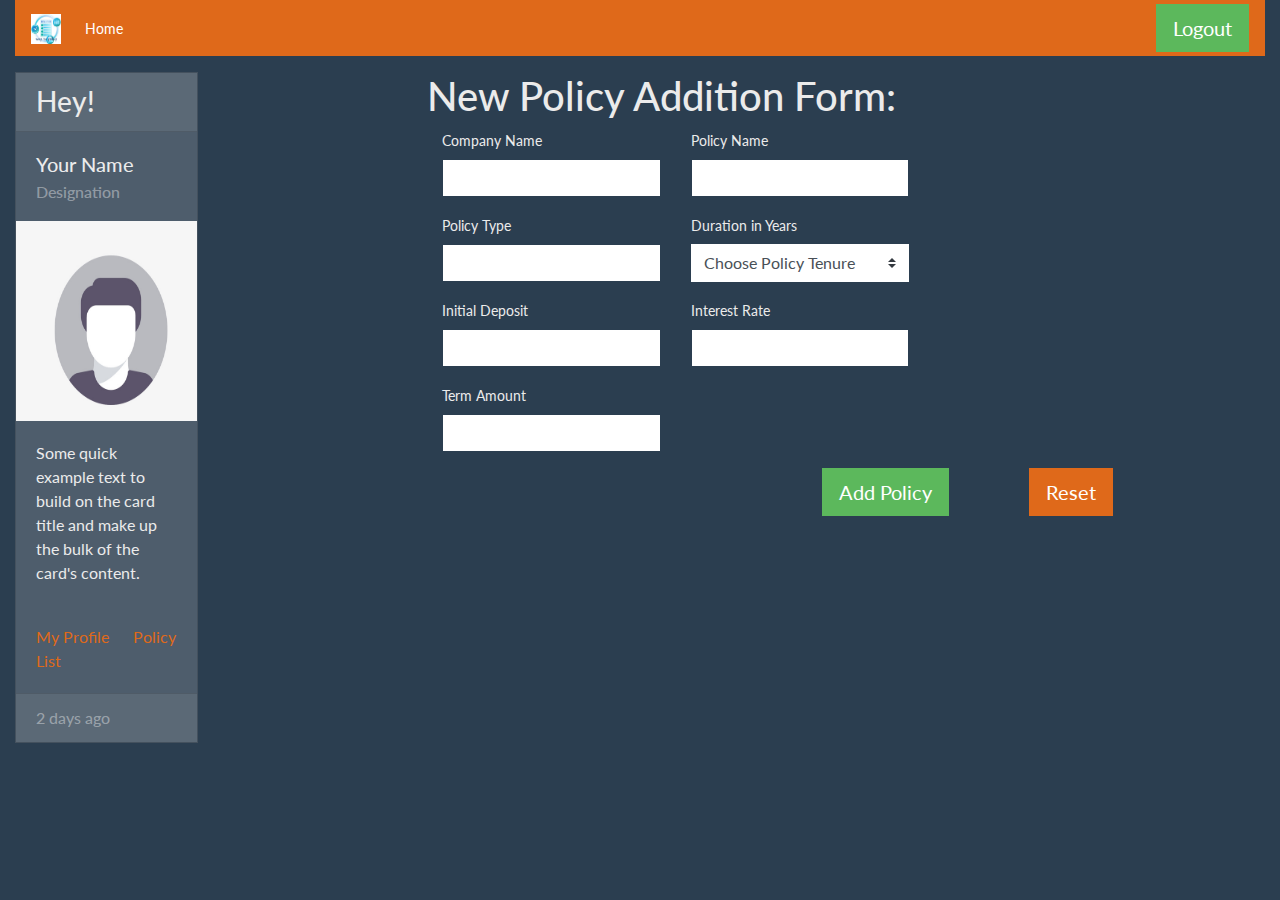
<file: Way 2 Policy/addNewPolicy.html>
<!DOCTYPE html>
<html>
<head>
	<meta charset="ISO-8859-1">
	<meta name="viewport" content="width=device-width, initial-scale=1">
	<title>Way 2 Policy</title>
	<link rel="stylesheet" href="styles/bootstrap.min.css" type="text/css">
	
	<link rel="stylesheet" href="https://use.fontawesome.com/releases/v5.7.0/css/all.css">
	
	<link rel="stylesheet" href="styles/style1.css" type="text/css">
	
	<script src="https://code.jquery.com/jquery-3.3.1.slim.min.js"></script>
	<script src="https://cdnjs.cloudflare.com/ajax/libs/popper.js/1.14.6/umd/popper.min.js"></script>
	<script src="https://stackpath.bootstrapcdn.com/bootstrap/4.2.1/js/bootstrap.min.js"></script>
	
</head>
<body>
	
	<div class="container-fluid">
			<nav class="navbar navbar-expand-lg navbar-dark bg-primary">
					<a class="navbar-brand" href="#">
							<img src="images/logo.png" width="30" height="30" alt="">
					</a>
					<button class="navbar-toggler" type="button" data-toggle="collapse" data-target="#navbarColor01" aria-controls="navbarColor01" aria-expanded="false" aria-label="Toggle navigation">
					  <span class="navbar-toggler-icon"></span>
					</button>
	
					<div class="collapse navbar-collapse" id="navbarColor01">
					  <ul class="navbar-nav mr-auto">
						<li class="nav-item active">
						  <a class="nav-link" href="#">Home <span class="sr-only">(current)</span></a>
						</li>
					  </ul>
					  <ul class="navbar-nav">
							<li class="nav-item dropdown" >
								<button class="btn btn-lg btn-success" >Logout</button>
							</li>
							
						</ul>
					</div>
				  </nav>
		
	<div class="row"><p></p></div>
	
	<div class="row">
	<!--Card begins here-->
		<div class="col-md-2">
				<div class="card mb-2">
						<h3 class="card-header">Hey!</h3>
						<div class="card-body">
						  <h5 class="card-title">Your Name</h5>
						  <h6 class="card-subtitle text-muted">Designation</h6>
						</div>
						<img style="height: 200px; width: 100%; display: block;" class="img img-circle"
							src="images/userimg.jpg" alt="Card image">
						<div class="card-body">
						  <p class="card-text">Some quick example text to build on the card title and make up the bulk of the card's content.</p>
						</div>
						
						<div class="card-body">
						  <a href="#" class="card-link">My Profile</a>
						  <a href="#" class="card-link">Policy List</a>
						</div>
						<div class="card-footer text-muted">
						  2 days ago
						</div>
					  </div>
				
		</div>
		<div	class="col col-md-offset-2 col-md-2" ></div>

		<!--Input Fields begins here-->
		<div class="col col-md-offset-2 col-md-7" >
			<!-- Form begins here!-->
				<form>
						<div class="row">
								<h1 id="containers">New Policy Addition Form:</h1>
							</div>

					<div class="row">
						<div class="col-md-4">
							<div class="form-group">
								<label>Company Name</label>
								<input type="text" name="companyname" class="form-control" required />
							</div>
						</div>
						<div class="col-md-4">
							<div class="form-group">
								<label>Policy Name</label>
								<input type="text" name="policyname" class="form-control" required/>
							</div>
						</div>
					</div>
					<div class="row">
						<div class="col-md-4">
							<div class="form-group">
								<label>Policy Type</label>
								<input type="text" name="policytype" class="form-control" required/>
							</div>
						</div>
						<div class="col-md-4">
							<div class="form-group">
								<label>Duration in Years</label>
								<select class="custom-select" required>
									<option selected="">Choose Policy Tenure</option>
									<option value="1">One</option>
									<option value="2">Two</option>
									<option value="3">Three</option>
									<option value="4">Four</option>
									<option value="5">Five</option>
								</select>
							</div>
						</div>
					</div>	
					<div class="row">
						<div class="col-md-4">
							<div class="form-group">
								<label>Initial Deposit</label>
								<input type="text" name="initialdeposit" class="form-control" />
							</div>
						</div>
						<div class="col-md-4">
							<div class="form-group">
								<label>Interest Rate</label>
								<input type="text" name="interestrate" class="form-control"/>
							</div>
						</div>
					</div>	
					<div class="row">
						<div class="col-md-4">
							<div class="form-group">
								<label>Term Amount</label>
								<input type="text" name="termamount" class="form-control" required />
							</div>
						</div>
						
					</div>
					
					&nbsp;&nbsp;&nbsp;&nbsp;&nbsp;&nbsp;&nbsp;&nbsp;&nbsp;&nbsp;&nbsp;&nbsp;&nbsp;&nbsp;&nbsp;&nbsp;&nbsp;&nbsp;
					&nbsp;&nbsp;&nbsp;&nbsp;&nbsp;&nbsp;&nbsp;&nbsp;&nbsp;&nbsp;&nbsp;&nbsp;&nbsp;&nbsp;&nbsp;&nbsp;&nbsp;&nbsp;
					&nbsp;&nbsp;&nbsp;&nbsp;&nbsp;&nbsp;&nbsp;&nbsp;&nbsp;&nbsp;&nbsp;&nbsp;&nbsp;&nbsp;&nbsp;&nbsp;&nbsp;&nbsp;
					&nbsp;&nbsp;&nbsp;&nbsp;&nbsp;&nbsp;&nbsp;&nbsp;&nbsp;&nbsp;&nbsp;&nbsp;&nbsp;&nbsp;&nbsp;&nbsp;&nbsp;&nbsp;
					&nbsp;&nbsp;&nbsp;&nbsp;&nbsp;&nbsp;&nbsp;&nbsp;&nbsp;&nbsp;&nbsp;&nbsp;&nbsp;&nbsp;&nbsp;&nbsp;&nbsp;&nbsp;
						<button type="submit" class="btn btn-success btn-lg" name="addpolicy" value="add_policy">Add Policy</button>
						&nbsp;&nbsp;&nbsp;&nbsp;&nbsp;&nbsp;&nbsp;&nbsp;&nbsp;&nbsp;&nbsp;&nbsp;&nbsp;&nbsp;&nbsp;&nbsp;&nbsp;&nbsp;
					
					<button type="reset" class="btn btn-primary btn-lg">Reset</button>
				</form>	
		</div>
	</div>
</div>
</body>
</html>
</file>
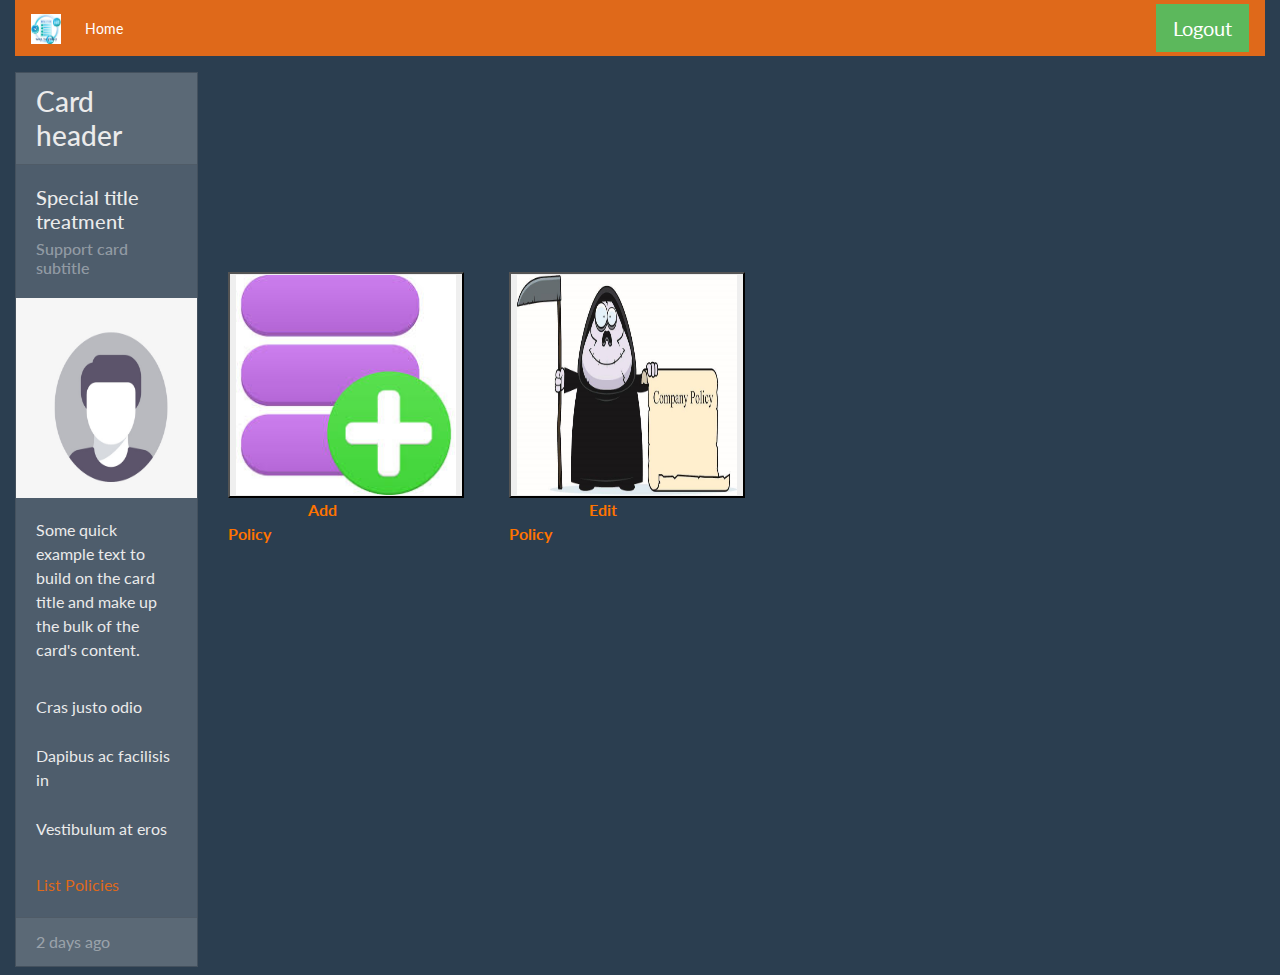
<file: Way 2 Policy/adminPanel.html>
<!DOCTYPE html>
<html>

<head>
	<meta charset="ISO-8859-1">
	<meta name="viewport" content="width=device-width, initial-scale=1">
	<title>Way 2 Policy</title>
	<link rel="stylesheet" href="styles/bootstrap.min.css" type="text/css">

	<link rel="stylesheet" href="https://use.fontawesome.com/releases/v5.7.0/css/all.css">

	<link rel="stylesheet" href="styles/style1.css" type="text/css">

	<script src="https://code.jquery.com/jquery-3.3.1.slim.min.js"></script>
	<script src="https://cdnjs.cloudflare.com/ajax/libs/popper.js/1.14.6/umd/popper.min.js"></script>
	<script src="https://stackpath.bootstrapcdn.com/bootstrap/4.2.1/js/bootstrap.min.js"></script>

</head>

<body>

	<div class="container-fluid">
		<nav class="navbar navbar-expand-lg navbar-dark bg-primary">
			<a class="navbar-brand" href="#">
				<img src="images/logo.png" width="30" height="30" alt="">
			</a>
			<button class="navbar-toggler" type="button" data-toggle="collapse" data-target="#navbarColor01"
				aria-controls="navbarColor01" aria-expanded="false" aria-label="Toggle navigation">
				<span class="navbar-toggler-icon"></span>
			</button>

			<div class="collapse navbar-collapse" id="navbarColor01">
				<ul class="navbar-nav mr-auto">
					<li class="nav-item active">
						<a class="nav-link" href="#">Home <span class="sr-only">(current)</span></a>
					</li>
				</ul>
				<ul class="navbar-nav">
					<li class="nav-item dropdown">
						<button class="btn btn-lg btn-success">Logout</button>
					</li>

				</ul>
			</div>
		</nav>

		<div class="row">
			<p></p>
		</div>

		<div class="row">
			<!--<div class="card body1 col-lg-2" style="margin-left:40px; margin-top:30px; background-color: #f2f2f2; border: none;">
			<div class="card-header" style="background-color:#cccccc; margin-top:15px; margin-left:10px;  margin-right:10px; border: none;">
				<h4 style="color: white;">PROFILE</h4>
			</div>
			
			<img src="images/userimg.jpg" class="logo1" style="border: 1px solid #cccccc; margin-top: 25px;">
			
			<div class="card-body" style="margin-top:10px; margin-left:10px;  margin-right:10px; border: none;">
				<h5 class="card-content card-title" style="font-size: 28px;">Helen Cho</h5><br>
				<p class="card-content card-text"><b>ID</b><br>GRZLY117234</p><br>
				<p class="card-content card-text"><b>Designation</b><br>Sr.Admin</p><br>
				<p class="card-content card-text"><b>Office</b><br>NYC,NY,USA</p><br>
			</div>	
		</div>-->
			<div class="col-md-2">
				<div class="card mb-2">
					<h3 class="card-header">Card header</h3>
					<div class="card-body">
						<h5 class="card-title">Special title treatment</h5>
						<h6 class="card-subtitle text-muted">Support card subtitle</h6>
					</div>
					<img style="height: 200px; width: 100%; display: block;" class="img img-circle" src="images/userimg.jpg"
						alt="Card image">
					<div class="card-body">
						<p class="card-text">Some quick example text to build on the card title and make up the bulk of the card's
							content.</p>
					</div>
					<ul class="list-group list-group-flush">
						<li class="list-group-item">Cras justo odio</li>
						<li class="list-group-item">Dapibus ac facilisis in</li>
						<li class="list-group-item">Vestibulum at eros</li>
					</ul>
					<div class="card-body">
						<a href="#" class="card-link">List Policies</a>
						
					</div>
					<div class="card-footer text-muted">
						2 days ago
					</div>
				</div>

			</div>
			<form>
				<div class="container" style="padding-top:200px; ">
					<div class="row">
						<div class="col-md-3"> <button class="button" name="addpolicy" value="add_policy"><img src="images/add.jfif" height="220px"
									width="220px"></button></div>
						<div class="col-md-3"></div>
						<div class="col-md-3"> <button class="button" name="editpolicy" value="edit_policy"><img src="images/editPolicy.jpg" height="220px"
									width="220px"></button></div>

					</div>
					<div class="row">

						<div class="col-md-3">
							<p><span style="color:rgb(255, 115, 0);font-weight:bold;text-align:center;margin-left:80px;">Add
									Policy</span></p>
						</div>
						<div class="col-md-3"></div>
						<div class="col-md-3">
							<p><span style="color:rgb(255, 115, 0);font-weight:bold;text-align:center;margin-left:80px;">Edit
									Policy</span></p>
						</div>
					</div>
				</div>
			</form>
		</div>

	</div>
	</div>
</body>

</html>
</file>
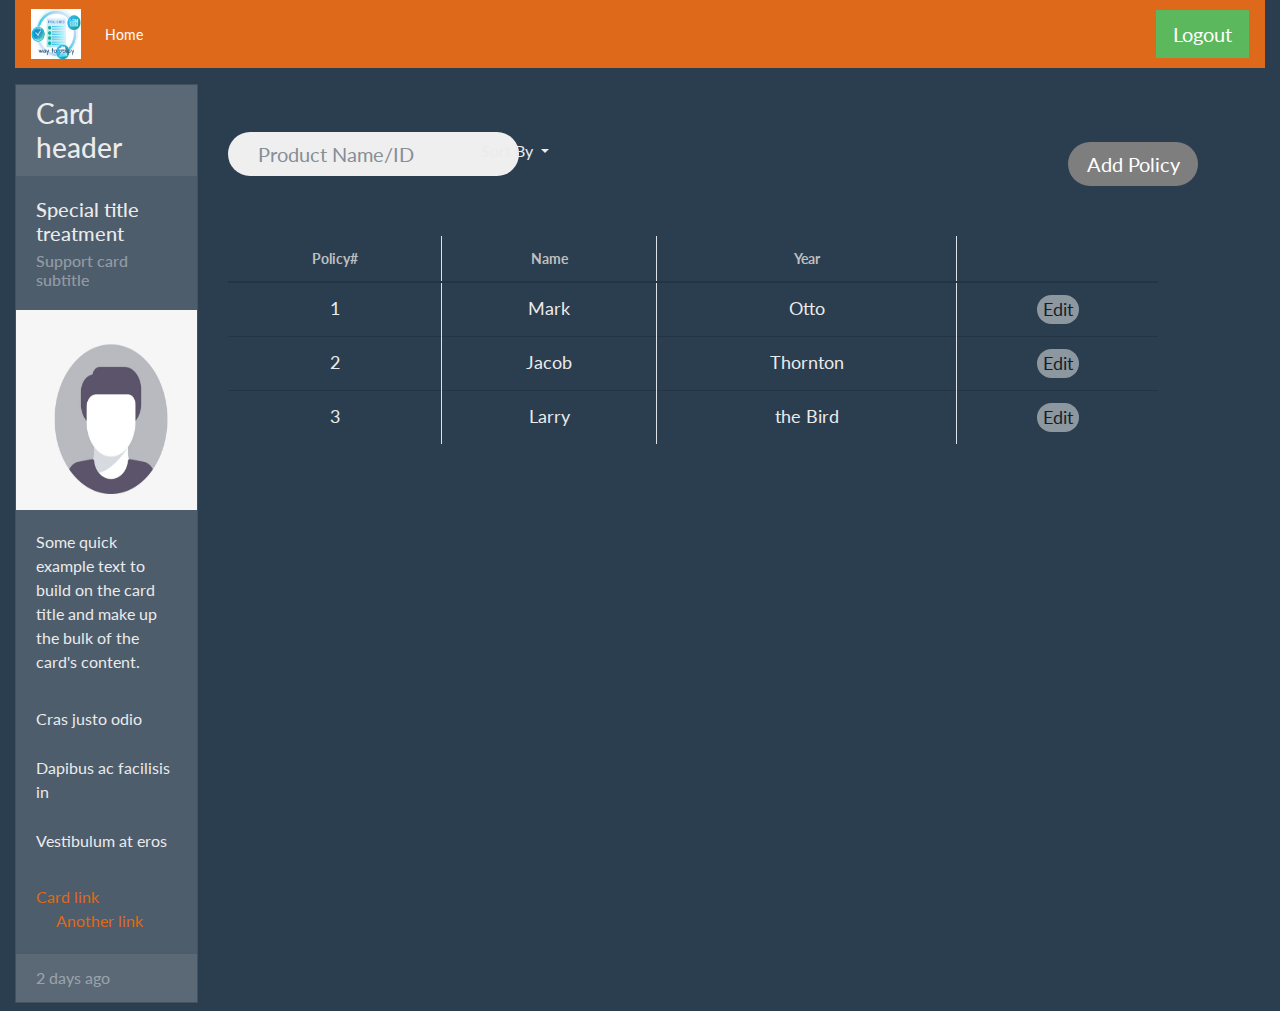
<file: Way 2 Policy/adminViewPolicies.html>
<!DOCTYPE html>
<html>
<head>
	<meta charset="ISO-8859-1">
	<meta name="viewport" content="width=device-width, initial-scale=1">
	<title>Way 2 Policy</title>
	<link rel="stylesheet" href="styles/bootstrap.min.css" type="text/css">
	
	<link rel="stylesheet" href="https://use.fontawesome.com/releases/v5.7.0/css/all.css">
	
	<link rel="stylesheet" href="styles/style1.css" type="text/css">
	
	<script src="https://code.jquery.com/jquery-3.3.1.slim.min.js"></script>
	<script src="https://cdnjs.cloudflare.com/ajax/libs/popper.js/1.14.6/umd/popper.min.js"></script>
	<script src="https://stackpath.bootstrapcdn.com/bootstrap/4.2.1/js/bootstrap.min.js"></script>
	
</head>
<body>
	
	<div class="container-fluid">
			<nav class="navbar navbar-expand-lg navbar-dark bg-primary">
					<a class="navbar-brand">
              <img src="images/logo.png" width="50" height="50" alt="">
        	</a>
					<button class="navbar-toggler" type="button" data-toggle="collapse" data-target="#navbarColor01" aria-controls="navbarColor01" aria-expanded="false" aria-label="Toggle navigation">
					  <span class="navbar-toggler-icon"></span>
					</button>
	
					<div class="collapse navbar-collapse" id="navbarColor01">
					  <ul class="navbar-nav mr-auto">
						<li class="nav-item active">
						  <a class="nav-link" href="http://www.tizag.com/htmlT/htmlreset.php">Home <span class="sr-only">(current)</span></a>
						</li>
					  </ul>
					  <ul class="navbar-nav">
							<li class="nav-item dropdown" >
									<form action="http://www.tizag.com/htmlT/htmlreset.php">
										<button class="btn btn-lg btn-success">Logout</button>
									</form>
							</li>
							
						</ul>
					</div>
				  </nav>
		
	<div class="row"><p></p></div>
	
	<div class="row">
		<!--<div class="card body1 col-lg-2" style="margin-left:40px; margin-top:30px; background-color: #f2f2f2; border: none;">
			<div class="card-header" style="background-color:#cccccc; margin-top:15px; margin-left:10px;  margin-right:10px; border: none;">
				<h4 style="color: white;">PROFILE</h4>
			</div>
			
			<img src="images/userimg.jpg" class="logo1" style="border: 1px solid #cccccc; margin-top: 25px;">
			
			<div class="card-body" style="margin-top:10px; margin-left:10px;  margin-right:10px; border: none;">
				<h5 class="card-content card-title" style="font-size: 28px;">Helen Cho</h5><br>
				<p class="card-content card-text"><b>ID</b><br>GRZLY117234</p><br>
				<p class="card-content card-text"><b>Designation</b><br>Sr.Admin</p><br>
				<p class="card-content card-text"><b>Office</b><br>NYC,NY,USA</p><br>
			</div>	
		</div>-->
		<div class="col-md-2">
				<div class="card mb-2">
						<h3 class="card-header">Card header</h3>
						<div class="card-body">
						  <h5 class="card-title">Special title treatment</h5>
						  <h6 class="card-subtitle text-muted">Support card subtitle</h6>
						</div>
						<img style="height: 200px; width: 100%; display: block;" class="img img-circle"
							src="images/userimg.jpg" alt="Card image">
						<div class="card-body">
						  <p class="card-text">Some quick example text to build on the card title and make up the bulk of the card's content.</p>
						</div>
						<ul class="list-group list-group-flush">
						  <li class="list-group-item">Cras justo odio</li>
						  <li class="list-group-item">Dapibus ac facilisis in</li>
						  <li class="list-group-item">Vestibulum at eros</li>
						</ul>
						<div class="card-body">
						  <a href="#" class="card-link">Card link</a>
						  <a href="#" class="card-link">Another link</a>
						</div>
						<div class="card-footer text-muted">
						  2 days ago
						</div>
					  </div>
				
		</div>
		<div class="col-md-9">
			<br><br>
			<div class="row">
				  <div class="col-md-3">
				  
				  <form class="form" id="head1">
				<div class="input-group add-on">
				<input class="form-control" placeholder="Product Name/ID" id="search1" onkeyup="catfunct()" type="text">
				<div class="input-group-btn">
				<button type="submit" class="btn btn-default" id="searchbtn1">
				<i class="glyphicon glyphicon-search"></i>
				</button>
				</div>
				</div>
				</form>
				  </div>
				  <div class="col-sm-2">
				  <div class="dropdown" id="cdrop1">
					<button class="btn btn-default dropdown-toggle" id="dropbtn1" type="button" data-toggle="dropdown">Sort By
					<span class="caret"></span></button>
					<ul class="dropdown-menu">
					  <li onclick="sorttablelowtohigh()" style="cursor:pointer; padding-left:20px;">low-high</li>
					  <li onclick="sorttablehightolow()" style="cursor:pointer; padding-left:20px;">high-low</li>
					  <li onclick="sorttablerandom()" style="cursor:pointer; padding-left:20px;">popularity</li>
					</ul>
				  </div>
				  </div>
				  <div class="col-sm-3"></div>
				  <div class="col-sm-2">
				  <form action="#" id="btnform2">
				<button type="submit" id="addpro" class="btn" name="addpolicy" value="add_policy"><span>Add Policy</span></button>
				</form>
				  </div>
				  </div>
				  <table class="table" id="tab1" style="text-align: center" >
					<thead>
					  <tr>
						<th scope="col">Policy#</th>
						<th scope="col">Name</th>
						<th scope="col">Year</th>
						<th scope="col"></th>
					  </tr>
					</thead>
					<tbody>
					  <tr>
						<td scope="row">1</td>
						<td>Mark</td>
                        <td>Otto</td>
                        <td><form action="https://datatables.net/"> <div ><button type="submit" class="button1">Edit</button></div></td>
						</form>

					  </tr>
                      
                      <tr>
						<td scope="row">2</td>
						<td>Jacob</td>
						<td>Thornton</td>
						<td><form action="https://datatables.net/"> <div ><button type="submit" class="button1">Edit</button></div>
						</form>	
					  </tr>
                      
                      <tr>
						<td scope="row">3</td>
						<td>Larry</td>
						<td>the Bird</td>
						<td><form action="https://datatables.net/"><div ><button type="submit" class="button1">Edit</button></div>
						</form>
					  </tr>
                    
                    </tbody>
				  </table>
	</div>
</div>
</body>
</html>
</file>
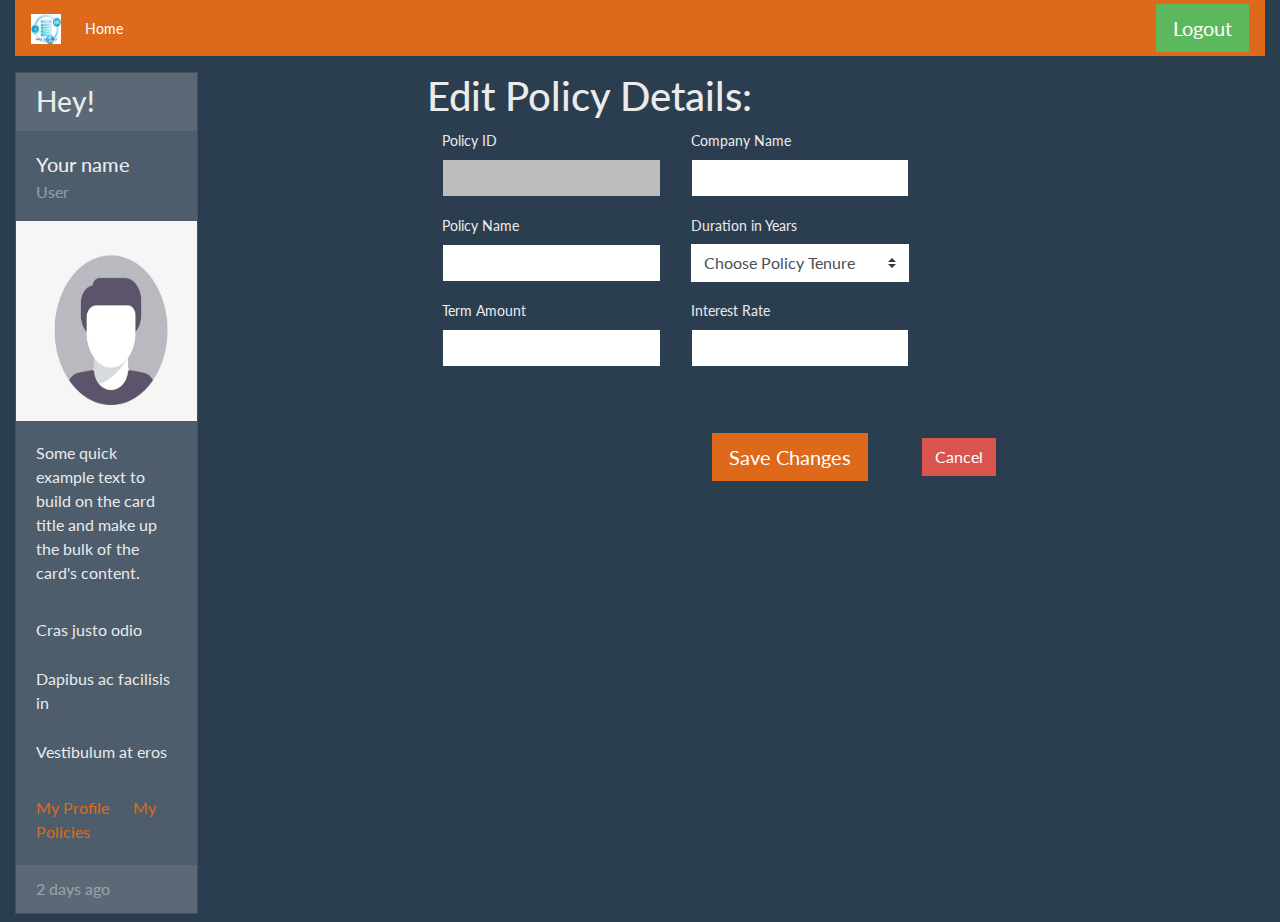
<file: Way 2 Policy/editPolicy.html>
<!DOCTYPE html>
<html>
<head>
	<meta charset="ISO-8859-1">
	<meta name="viewport" content="width=device-width, initial-scale=1">
	<title>Way 2 Policy</title>
	<link rel="stylesheet" href="styles/bootstrap.min.css" type="text/css">
	
	<link rel="stylesheet" href="https://use.fontawesome.com/releases/v5.7.0/css/all.css">
	
	<link rel="stylesheet" href="styles/style1.css" type="text/css">
	
	<script src="https://code.jquery.com/jquery-3.3.1.slim.min.js"></script>
	<script src="https://cdnjs.cloudflare.com/ajax/libs/popper.js/1.14.6/umd/popper.min.js"></script>
	<script src="https://stackpath.bootstrapcdn.com/bootstrap/4.2.1/js/bootstrap.min.js"></script>
	
</head>
<body>
	
	<div class="container-fluid">
			<nav class="navbar navbar-expand-lg navbar-dark bg-primary">
					<a class="navbar-brand" href="#">
							<img src="images/logo.png" width="30" height="30" alt="">
					</a>
					<button class="navbar-toggler" type="button" data-toggle="collapse" data-target="#navbarColor01" aria-controls="navbarColor01" aria-expanded="false" aria-label="Toggle navigation">
					  <span class="navbar-toggler-icon"></span>
					</button>
	
					<div class="collapse navbar-collapse" id="navbarColor01">
					  <ul class="navbar-nav mr-auto">
						<li class="nav-item active">
						  <a class="nav-link" href="#">Home <span class="sr-only">(current)</span></a>
						</li>
					  </ul>
					  <ul class="navbar-nav">
							<li class="nav-item dropdown" >
								<button class="btn btn-lg btn-success">Logout</button>
							</li>
							
						</ul>
					</div>
				  </nav>
		
	<div class="row"><p></p></div>
	
	<div class="row">
	
		<div class="col-md-2">
				<div class="card mb-2">
						<h3 class="card-header">Hey!</h3>
						<div class="card-body">
						  <h5 class="card-title">Your name</h5>
						  <h6 class="card-subtitle text-muted">User</h6>
						</div>
						<img style="height: 200px; width: 100%; display: block;" class="img img-circle"
							src="images/userimg.jpg" alt="Card image">
							
							<!--Some details from User-->
						<div class="card-body">
						  <p class="card-text">Some quick example text to build on the card title and make up the bulk of the card's content.</p>
						</div>
						<ul class="list-group list-group-flush">
						  <li class="list-group-item">Cras justo odio</li>
						  <li class="list-group-item">Dapibus ac facilisis in</li>
						  <li class="list-group-item">Vestibulum at eros</li>
						</ul>
						<div class="card-body">
						  <a href="#" class="card-link">My Profile</a>
						  <a href="#" class="card-link">My Policies</a>
						</div>
						<div class="card-footer text-muted">
						  2 days ago
						</div>
					  </div>
				
		</div>
		<div	class="col col-md-offset-2 col-md-2" ></div>

		
		<div class="col col-md-offset-2 col-md-7" >
			<!--Form begins here-->
				<form>	
					
					<!-- <div class="row">
						<div class="col-md-4">
							<div class="form-group">
								<label>Term Amount</label>
								<input type="text" class="form-control" readonly />
							</div>
						</div>
						
					</div>
					<div class="row">
						<div class="col-md-4">
							<div class="form-group">
								<label>Fine Amount</label>
								<input type="text" class="form-control" readonly />
							</div>
						</div>
						
					</div>
					<div class="row">
						<div class="col-md-4">
							<div class="form-group">
								<label>Total Amount to be Paid:</label>
								<input type="text" class="form-control" readonly/>
							</div>
						</div>
						
					</div> -->
					<div class="row">
						<h1 id="containers">Edit Policy Details:</h1>
					</div>
					<div class="row">
						<div class="col-md-4">
							<div class="form-group">
								<label>Policy ID</label>
								<input type="text" class="form-control" name="id" readonly style="background-color: #BDBDBD; " />
							</div>
						</div>
						<div class="col-md-4">
							<div class="form-group">
								<label>Company Name</label>
								<input type="text" class="form-control" name="companyname" required/>
							</div>
						</div>
					</div>	
					<div class="row">
						<div class="col-md-4">
							<div class="form-group">
								<label>Policy Name</label>
								<input type="text" class="form-control" name="policyname" required/>
							</div>
						</div>
						<div class="col-md-4">
							<div class="form-group">
								<label>Duration in Years</label>
								<select class="custom-select" required>
									<option selected="">Choose Policy Tenure</option>
									<option value="1">One</option>
									<option value="2">Two</option>
									<option value="3">Three</option>
									<option value="4">Four</option>
									<option value="5">Five</option>
								</select>
							</div>
						</div>
					</div>	
					<div class="row">
						<div class="col-md-4">
							<div class="form-group">
								<label>Term Amount</label>
								<input type="text" name="termamount" class="form-control"/>
							</div>
						</div>

						<div class="col-md-4">
							<div class="form-group">
								<label>Interest Rate</label>
								<input type="text" name="interestrate" class="form-control"/>
							</div>
						</div>
					
					</div>
					


					
					&nbsp;&nbsp;&nbsp;&nbsp;&nbsp;&nbsp;&nbsp;&nbsp;&nbsp;&nbsp;&nbsp;&nbsp;&nbsp;&nbsp;&nbsp;&nbsp;&nbsp;&nbsp;
					&nbsp;&nbsp;&nbsp;&nbsp;&nbsp;&nbsp;&nbsp;&nbsp;&nbsp;&nbsp;&nbsp;&nbsp;&nbsp;&nbsp;&nbsp;&nbsp;&nbsp;&nbsp;
					&nbsp;&nbsp;&nbsp;&nbsp;&nbsp;&nbsp;&nbsp;&nbsp;&nbsp;&nbsp;&nbsp;&nbsp;&nbsp;&nbsp;&nbsp;&nbsp;&nbsp;&nbsp;
					&nbsp;&nbsp;&nbsp;&nbsp;&nbsp;&nbsp;&nbsp;&nbsp;&nbsp;&nbsp;&nbsp;&nbsp;&nbsp;&nbsp;&nbsp;&nbsp;&nbsp;&nbsp;
					&nbsp;&nbsp;&nbsp;&nbsp;&nbsp;&nbsp;&nbsp;&nbsp;&nbsp;&nbsp;&nbsp;&nbsp;&nbsp;&nbsp;&nbsp;&nbsp;&nbsp;&nbsp;
					<!--<button class="logo1" data-toggle="modal" data-target="#exampleModalCenter" style="width:100%; border-radius:50px; background-color:#bfbfbf; padding:5px; margin-top: 0; color:#666666; font-size: 12px;">Pay</button>-->
					<button type="submit" class="btn btn-primary btn-lg" style="margin-left: -110px; margin-top: 50px;" name="updatepolicy" value="update_policy" >Save Changes</button>
					<button type="submit" class="btn btn-primary btn-danger" style="margin-left: 50px; margin-top: 50px;">Cancel</button>

					
				</form>	
		</div>
	</div>
</div>
</body>
</html>
</file>
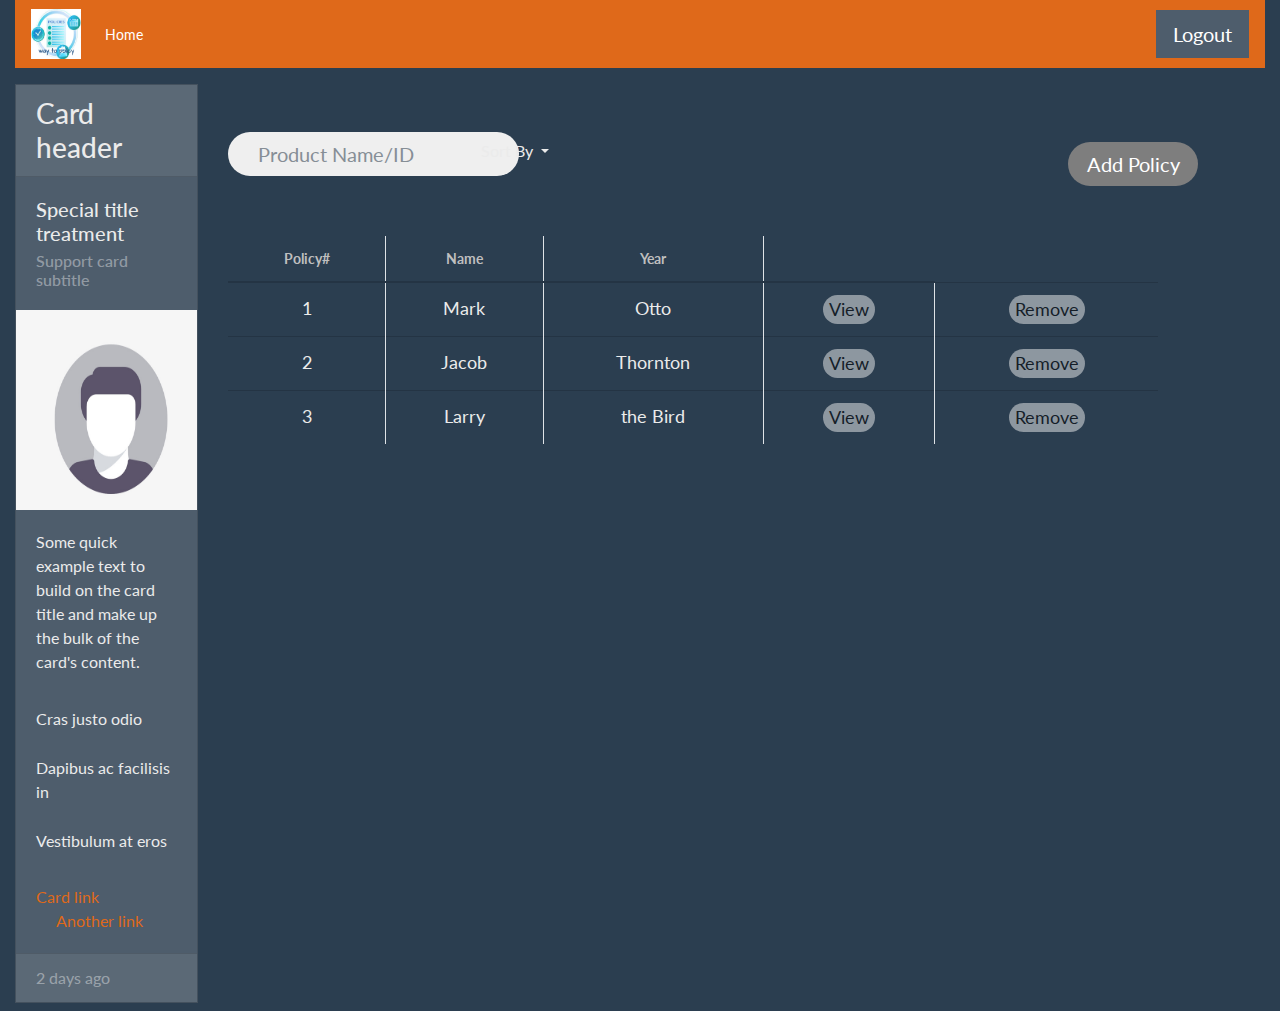
<file: Way 2 Policy/mypolicies.html>
<!DOCTYPE html>
<html>
<head>
	<meta charset="ISO-8859-1">
	<meta name="viewport" content="width=device-width, initial-scale=1">
	<title>Way 2 Policy</title>
	<link rel="stylesheet" href="styles/bootstrap.min.css" type="text/css">
	
	<link rel="stylesheet" href="https://use.fontawesome.com/releases/v5.7.0/css/all.css">
	
	<link rel="stylesheet" href="styles/style1.css" type="text/css">
	
	<script src="https://code.jquery.com/jquery-3.3.1.slim.min.js"></script>
	<script src="https://cdnjs.cloudflare.com/ajax/libs/popper.js/1.14.6/umd/popper.min.js"></script>
	<script src="https://stackpath.bootstrapcdn.com/bootstrap/4.2.1/js/bootstrap.min.js"></script>
	
</head>
<body>
	
	<div class="container-fluid">
			<nav class="navbar navbar-expand-lg navbar-dark bg-primary">
					<a class="navbar-brand">
							<img src="images/logo.png" width="50" height="50" alt="">
					</a>
					<button class="navbar-toggler" type="button" data-toggle="collapse" data-target="#navbarColor01" aria-controls="navbarColor01" aria-expanded="false" aria-label="Toggle navigation">
					  <span class="navbar-toggler-icon"></span>
					</button>
	
					<div class="collapse navbar-collapse" id="navbarColor01">
					  <ul class="navbar-nav mr-auto">
						<li class="nav-item active">
						  <a class="nav-link" href="http://www.tizag.com/htmlT/htmlreset.php">Home <span class="sr-only">(current)</span></a>
						</li>
					  </ul>
					  <ul class="navbar-nav">
							<li class="nav-item dropdown" >
								<form action="http://www.tizag.com/htmlT/htmlreset.php">
								<button class="btn btn-lg btn-secondary">Logout</button>
							</form>
							</li>
							
						</ul>
					</div>
				  </nav>
		
	<div class="row"><p></p></div>
	
	<div class="row">
		<!--<div class="card body1 col-lg-2" style="margin-left:40px; margin-top:30px; background-color: #f2f2f2; border: none;">
			<div class="card-header" style="background-color:#cccccc; margin-top:15px; margin-left:10px;  margin-right:10px; border: none;">
				<h4 style="color: white;">PROFILE</h4>
			</div>
			
			<img src="images/userimg.jpg" class="logo1" style="border: 1px solid #cccccc; margin-top: 25px;">
			
			<div class="card-body" style="margin-top:10px; margin-left:10px;  margin-right:10px; border: none;">
				<h5 class="card-content card-title" style="font-size: 28px;">Helen Cho</h5><br>
				<p class="card-content card-text"><b>ID</b><br>GRZLY117234</p><br>
				<p class="card-content card-text"><b>Designation</b><br>Sr.Admin</p><br>
				<p class="card-content card-text"><b>Office</b><br>NYC,NY,USA</p><br>
			</div>	
		</div>-->
		<div class="col-md-2">
				<div class="card mb-2">
						<h3 class="card-header">Card header</h3>
						<div class="card-body">
						  <h5 class="card-title">Special title treatment</h5>
						  <h6 class="card-subtitle text-muted">Support card subtitle</h6>
						</div>
						<img style="height: 200px; width: 100%; display: block;" class="img img-circle"
							src="images/userimg.jpg" alt="Card image">
						<div class="card-body">
						  <p class="card-text">Some quick example text to build on the card title and make up the bulk of the card's content.</p>
						</div>
						<ul class="list-group list-group-flush">
						  <li class="list-group-item">Cras justo odio</li>
						  <li class="list-group-item">Dapibus ac facilisis in</li>
						  <li class="list-group-item">Vestibulum at eros</li>
						</ul>
						<div class="card-body">
						  <a href="#" class="card-link">Card link</a>
						  <a href="#" class="card-link">Another link</a>
						</div>
						<div class="card-footer text-muted">
						  2 days ago
						</div>
					  </div>
				
		</div>
		<div class="col-md-9">
			<br><br>
			<div class="row">
				  <div class="col-md-3">
				  
				  <form class="form" id="head1">
				<div class="input-group add-on">
				<input class="form-control" placeholder="Product Name/ID" id="search1" onkeyup="catfunct()" type="text">
				<div class="input-group-btn">
				<button type="submit" class="btn btn-default" id="searchbtn1">
				<i class="glyphicon glyphicon-search"></i>
				</button>
				</div>
				</div>
				</form>
				  </div>
				  <div class="col-sm-2">
				  <div class="dropdown" id="cdrop1">
					<button class="btn btn-default dropdown-toggle" id="dropbtn1" type="button" data-toggle="dropdown">Sort By
					<span class="caret"></span></button>
					<ul class="dropdown-menu">
					  <li onclick="sorttablelowtohigh()" style="cursor:pointer; padding-left:20px;">low-high</li>
					  <li onclick="sorttablehightolow()" style="cursor:pointer; padding-left:20px;">high-low</li>
					  <li onclick="sorttablerandom()" style="cursor:pointer; padding-left:20px;">popularity</li>
					</ul>
				  </div>
				  </div>
				  <div class="col-sm-3"></div>
				  <div class="col-sm-2">
				  <form action="adminaddProduct.html" id="btnform2">
				<button type="submit" id="addpro" class="btn"><span>Add Policy</span></button>
				</form>
				  </div>
				  </div>
				  <table class="table" id="tab1" style="text-align: center" >
					<thead>
					  <tr>
						<th scope="col">Policy#</th>
						<th scope="col">Name</th>
						<th scope="col">Year</th>
						<th scope="col"></th>
					  </tr>
					</thead>
					<tbody>
					  <tr>
						<td scope="row">1</td>
						<td>Mark</td>
						<td>Otto</td>
						<td><div ><button type="submit" class="button1">View</button></div>
							<td class="no-border"><div ><button type="button" class="button1" onclick="deleteRow(this)">Remove</button></div>

					  </tr>
					  <tr>
						<td scope="row">2</td>
						<td>Jacob</td>
						<td>Thornton</td>
						<td><div ><button type="submit" class="button1">View</button></div>
							<td class="no-border"><div ><button type="button" class="button1" onclick="deleteRow(this)">Remove</button></div>
					  </tr>
					  <tr>
						<td scope="row">3</td>
						<td>Larry</td>
						<td>the Bird</td>
						<td><div ><button type="submit" class="button1">View</button></div>
							<td class="no-border"><div ><button type="button" class="button1" onclick="deleteRow(this)">Remove</button></div>
					  </tr>
					</tbody>
				  </table>
	</div>
</div>
</body>
</html>
</file>
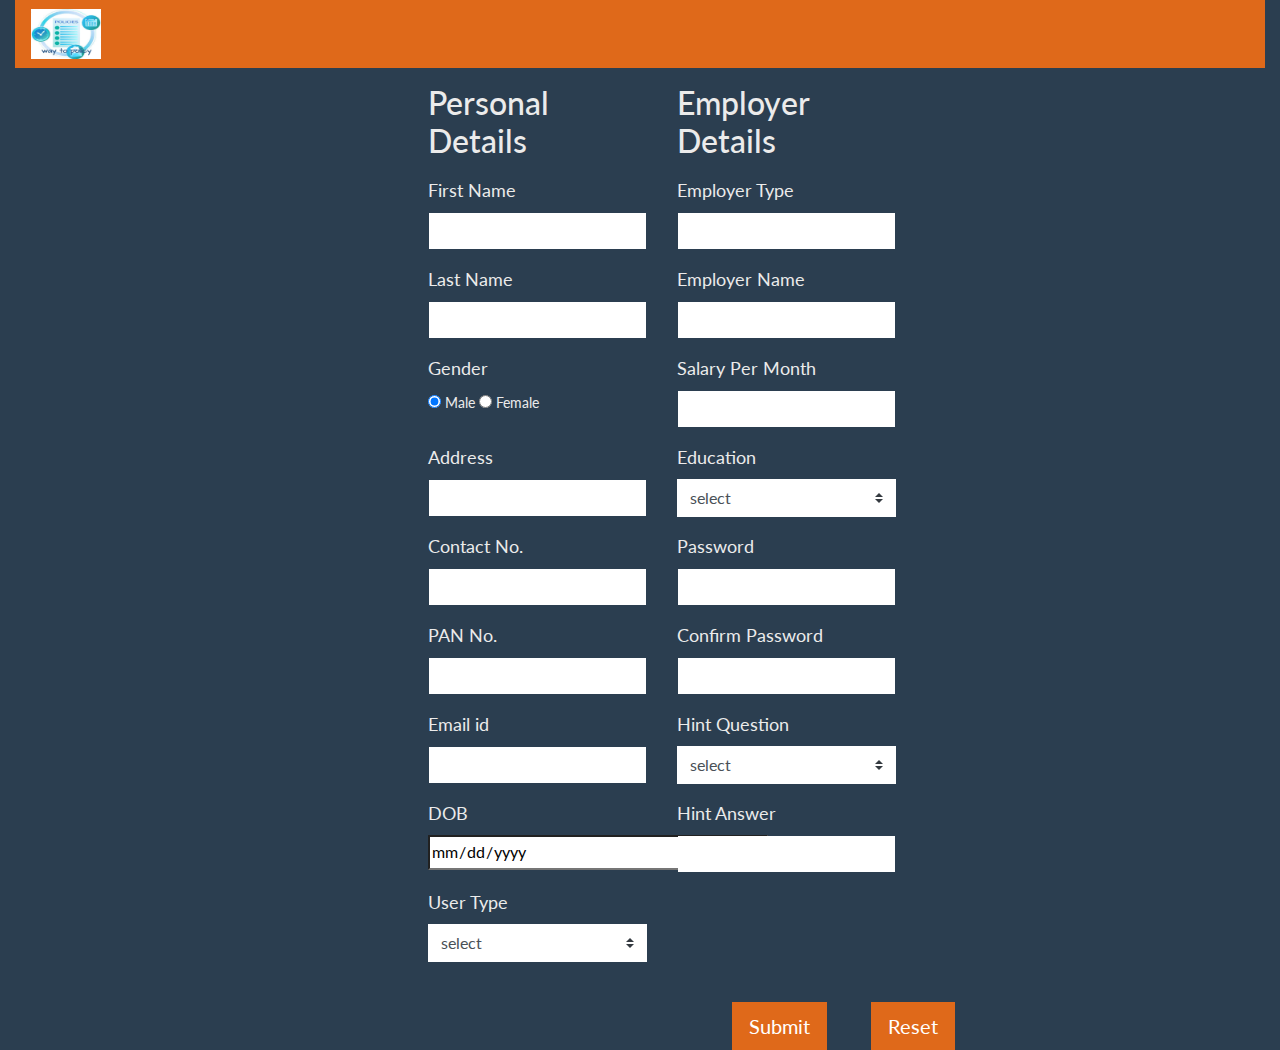
<file: Way 2 Policy/newUserRegistration.html>
<!DOCTYPE html>
<html>
<head>
	<meta charset="ISO-8859-1">
	<meta name="viewport" content="width=device-width, initial-scale=1">
	<title>newUserRegistration</title>
	<link rel="stylesheet" href="styles/bootstrap.min.css" type="text/css">
	
	<link rel="stylesheet" href="https://use.fontawesome.com/releases/v5.7.0/css/all.css">
	
	<link rel="stylesheet" href="styles/style1.css" type="text/css">
	
	<script src="https://code.jquery.com/jquery-3.3.1.slim.min.js"></script>
	<script src="https://cdnjs.cloudflare.com/ajax/libs/popper.js/1.14.6/umd/popper.min.js"></script>
	<script src="https://stackpath.bootstrapcdn.com/bootstrap/4.2.1/js/bootstrap.min.js"></script>
	
</head>
<body>
	
	<div class="container-fluid">
			<nav class="navbar navbar-expand-lg navbar-dark bg-primary">
					<a class="navbar-brand" href="#">
							<img src="images/logo.png" width="70" height="50" alt="">
					</a>
					<button class="navbar-toggler" type="button" data-toggle="collapse" data-target="#navbarColor01" aria-controls="navbarColor01" aria-expanded="false" aria-label="Toggle navigation">
					  <span class="navbar-toggler-icon"></span>
					</button>
				  </nav>
		
	<div class="row"><p></p></div>
	
	<div class="row">
	<!--Card begins here-->
		
		<div	class="col col-md-offset-2 col-md-2" ></div>

		<!--Input Fields begins here-->
		<div class="col col-md-offset-2 col-md-7" style="margin-left: 200px;">
			<!-- Form begins here!-->
				<form>
						<div class="row">
								<div class="col-md-4">
									<div class="form-group">
										<h2>Personal Details</h2>
									</div>
								</div>
								<div class="col-md-4">
									<div class="form-group">
										<h2>Employer Details</h2>
									</div>
								</div>
							</div>	
					<div class="row">
						<div class="col-md-4">
							<div class="form-group">
								<label><font size="4">First Name</font></label>
								<input type="text" class="form-control" required />
							</div>
						</div>
						<div class="col-md-4">
							<div class="form-group">
								<label><font size="4">Employer Type</font></label>
								<input type="text" class="form-control" required/>
							</div>
						</div>
					</div>	
					<div class="row">
						<div class="col-md-4">
							<div class="form-group">
								<label><font size="4">Last Name</font></label>
								<input type="text" class="form-control" required />
							</div>
						</div>
						<div class="col-md-4">
							<div class="form-group">
								<label><font size="4">Employer Name</font></label>
								<input type="text" class="form-control" required/>
							</div>
						</div>
					</div>	
					<div class="row">
						<div class="col-md-4">
							<div class="form-group">
								<label><font size="4">Gender</font></label>
								<p>
									<input  type="radio" name="gender" value="male" checked>
									<label>Male</label>
									<input type="radio" name="gender" value="female">
									<label>Female</label></p>
							</div>
						</div>
						<div class="col-md-4">
							<div class="form-group">
								<label><font size="4">Salary Per Month</font></label>
								<input type="number" class="form-control" required/>
							</div>
						</div>
					</div>	
					<div class="row">
						<div class="col-md-4">
							<div class="form-group">
								<label><font size="4">Address</font></label>
								<input type="text" class="form-control" required />
							</div>
						</div>
						<div class="col-md-4">
							<div class="form-group">
									<label><font size="4">Education</font></label>
								   <p>
								   <select class="custom-select">
									  <option disabled value="none" selected>select</option>
								  	<option value="secondary">Secondary</option>
								  	<option value="higherSecondary">Higher Secondary</option>
								  	<option value="undergrad">Under Graduation</option>
								  	<option value="postgrad">Post Graduation</option>
								   </select></p>
							</div>
						</div>
					</div>
					<div class="row">
							<div class="col-md-4">
								<div class="form-group">
									<label><font size="4">Contact No.</font></label>
									<input type="tel" class="form-control" required />
								</div>
							</div>
							<div class="col-md-4">
								<div class="form-group">
									<label><font size="4">Password</font></label>
									<input type="password" class="form-control" required/>
								</div>
							</div>
						</div>
						<div class="row">
								<div class="col-md-4">
									<div class="form-group">
										<label><font size="4">PAN No.</font></label>
										<input type="text" class="form-control" required />
									</div>
								</div>
								<div class="col-md-4">
									<div class="form-group">
										<label><font size="4">Confirm Password</font></label>
										<input type="password" class="form-control" required/>
									</div>
								</div>
							</div>
							<div class="row">
									<div class="col-md-4">
										<div class="form-group">
											<label><font size="4">Email id</font></label>
											<input type="email" class="form-control" required />
										</div>
									</div>
									<div class="col-md-4">
											<div class="form-group">
													<label><font size="4">Hint Question</font></label>
													 <p>
													 <select class="custom-select">
														<option disabled value="none" selected>select</option>
														<option value="nickname">What was your childhood nickname?</option>
														<option value="movie">What is your favorite movie?</option>
														<option value="hospital">What was the name of the hospital where you were born?</option>
														<option value="school">What school did you attend for sixth grade?</option>
													 </select></p>
											</div>
										</div>
								</div>	
								<div class="row">
										<div class="col-md-4">
											<div class="form-group">
												<label><font size="4">DOB</font></label>
												<p>
													<input type="date" name="dateofbirth" id="dateofbirth">
												</p>
													
											</div>
										</div>
										<div class="col-md-4">
											<div class="form-group">
												<label><font size="4">Hint Answer</font></label>
												<input type="text" class="form-control" required/>
											</div>
										</div>
									</div>
									<div class="row">
											<div class="col-md-4">
												<div class="form-group">
													<label><font size="4">User Type</font></label>
													<br>
															<select class="custom-select">
															   <option disabled value="none" selected>select</option>
															   <option value="sudent">Student</option>
															   <option value="employee">Employee</option>
															   <option value="retired">Retired</option>
															   </select>
												</div>
											</div>
											<div class="col-md-4">

											</div>
									</div>
									<br>
									&nbsp;&nbsp;&nbsp;&nbsp;&nbsp;&nbsp;&nbsp;&nbsp;&nbsp;&nbsp;&nbsp;&nbsp;&nbsp;&nbsp;&nbsp;&nbsp;&nbsp;&nbsp;
									&nbsp;&nbsp;&nbsp;&nbsp;&nbsp;&nbsp;&nbsp;&nbsp;&nbsp;&nbsp;&nbsp;&nbsp;&nbsp;&nbsp;&nbsp;&nbsp;&nbsp;&nbsp;
									&nbsp;&nbsp;&nbsp;&nbsp;&nbsp;&nbsp;&nbsp;&nbsp;&nbsp;&nbsp;&nbsp;&nbsp;&nbsp;&nbsp;&nbsp;&nbsp;&nbsp;&nbsp;
									&nbsp;&nbsp;&nbsp;&nbsp;&nbsp;&nbsp;&nbsp;&nbsp;&nbsp;&nbsp;&nbsp;&nbsp;&nbsp;&nbsp;&nbsp;&nbsp;&nbsp;&nbsp;
						<button type="submit" class="btn btn-primary btn-lg">Submit</button>
						&nbsp;&nbsp;&nbsp;&nbsp;&nbsp;&nbsp;&nbsp;&nbsp;&nbsp;
					
					<button type="reset" class="btn btn-primary btn-lg">Reset</button>
				</form>	
		</div>
	</div>
</div>
</body>
</html>
</file>
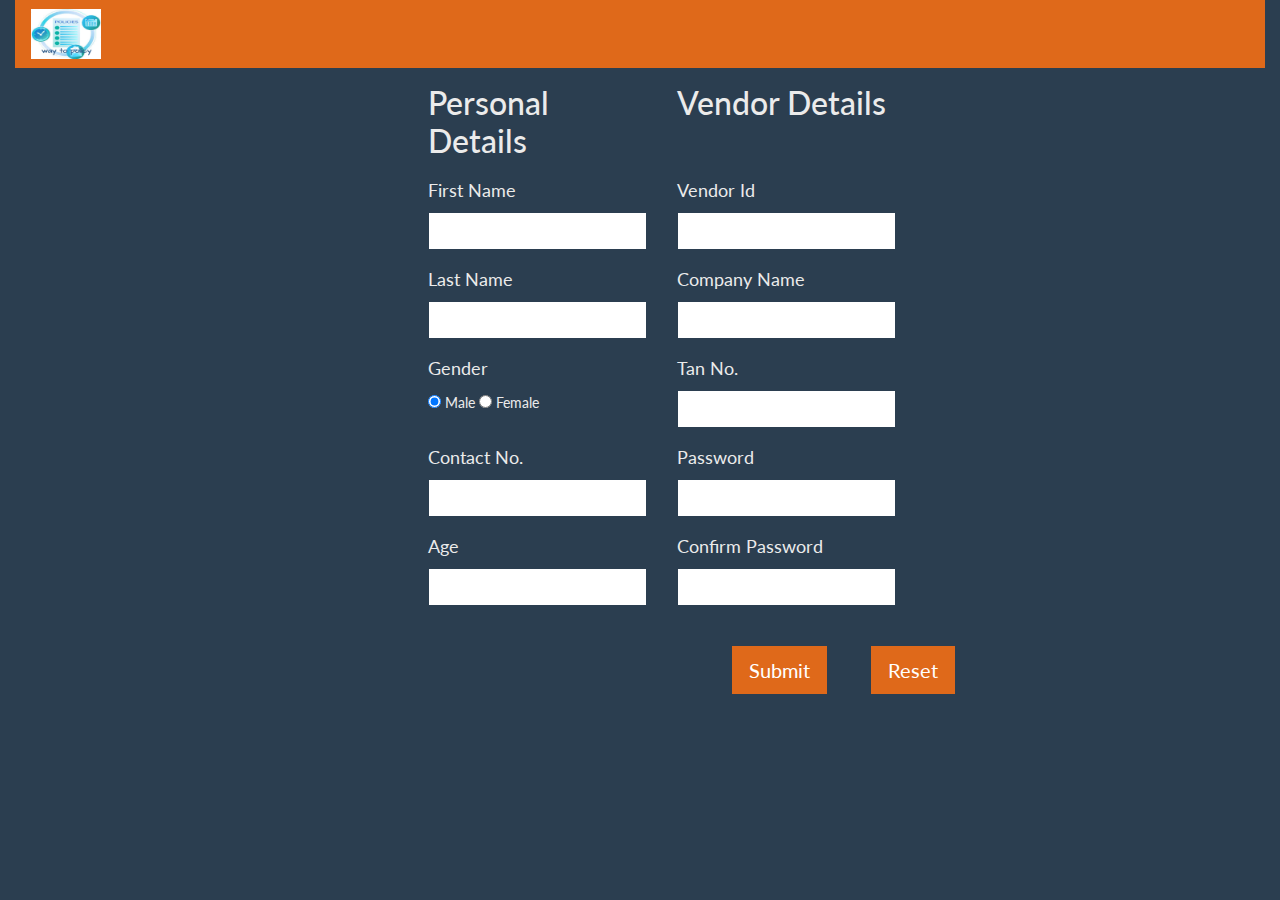
<file: Way 2 Policy/NewVendorRegistration.html>
<!DOCTYPE html>
<html>
<head>
	<meta charset="ISO-8859-1">
	<meta name="viewport" content="width=device-width, initial-scale=1">
	<title>newVendorRegistration</title>
	<link rel="stylesheet" href="styles/bootstrap.min.css" type="text/css">
	
	<link rel="stylesheet" href="https://use.fontawesome.com/releases/v5.7.0/css/all.css">
	
	<link rel="stylesheet" href="styles/style1.css" type="text/css">
	
	<script src="https://code.jquery.com/jquery-3.3.1.slim.min.js"></script>
	<script src="https://cdnjs.cloudflare.com/ajax/libs/popper.js/1.14.6/umd/popper.min.js"></script>
	<script src="https://stackpath.bootstrapcdn.com/bootstrap/4.2.1/js/bootstrap.min.js"></script>
	
</head>
<body>
	
	<div class="container-fluid">
			<nav class="navbar navbar-expand-lg navbar-dark bg-primary">
					<a class="navbar-brand" href="#">
							<img src="images/logo.png" width="70" height="50" alt="">
					</a>
					<button class="navbar-toggler" type="button" data-toggle="collapse" data-target="#navbarColor01" aria-controls="navbarColor01" aria-expanded="false" aria-label="Toggle navigation">
					  <span class="navbar-toggler-icon"></span>
					</button>
				  </nav>
		
	<div class="row"><p></p></div>
	
	<div class="row">
	<!--Card begins here-->
		
		<div	class="col col-md-offset-2 col-md-2" ></div>

		<!--Input Fields begins here-->
		<div class="col col-md-offset-2 col-md-7" style="margin-left: 200px;">
			<!-- Form begins here!-->
				<form>
						<div class="row">
								<div class="col-md-4">
									<div class="form-group">
										<h2>Personal Details</h2>
									</div>
								</div>
								<div class="col-md-4">
									<div class="form-group">
										<h2>Vendor Details</h2>
									</div>
								</div>
							</div>	
					<div class="row">
						<div class="col-md-4">
							<div class="form-group">
								<label><font size="4">First Name</font></label>
								<input type="text" class="form-control" required />
							</div>
						</div>
						<div class="col-md-4">
							<div class="form-group">
								<label><font size="4">Vendor Id</font></label>
								<input type="text" class="form-control" required/>
							</div>
						</div>
					</div>	
					<div class="row">
						<div class="col-md-4">
							<div class="form-group">
								<label><font size="4">Last Name</font></label>
								<input type="text" class="form-control" required />
							</div>
						</div>
						<div class="col-md-4">
							<div class="form-group">
								<label><font size="4">Company Name</font></label>
								<input type="text" class="form-control" required/>
							</div>
						</div>
					</div>	
					<div class="row">
						<div class="col-md-4">
							<div class="form-group">
								<label><font size="4">Gender</font></label>
								<p>
									<input  type="radio" name="gender" value="male" checked>
									<label>Male</label>
									<input type="radio" name="gender" value="female">
									<label>Female</label></p>
							</div>
						</div>
						<div class="col-md-4">
							<div class="form-group">
								<label><font size="4">Tan No.</font></label>
								<input type="number" class="form-control" required/>
							</div>
						</div>
					</div>	
					<div class="row">
							<div class="col-md-4">
								<div class="form-group">
									<label><font size="4">Contact No.</font></label>
									<input type="tel" class="form-control" required />
								</div>
							</div>
							<div class="col-md-4">
								<div class="form-group">
									<label><font size="4">Password</font></label>
									<input type="password" class="form-control" required/>
								</div>
							</div>
						</div>
						<div class="row">
								<div class="col-md-4">
									<div class="form-group">
										<label><font size="4">Age</font></label>
										<input type="text" class="form-control" required />
									</div>
								</div>
								<div class="col-md-4">
									<div class="form-group">
										<label><font size="4">Confirm Password</font></label>
										<input type="password" class="form-control" required/>
									</div>
								</div>
							</div>
									<br>
									&nbsp;&nbsp;&nbsp;&nbsp;&nbsp;&nbsp;&nbsp;&nbsp;&nbsp;&nbsp;&nbsp;&nbsp;&nbsp;&nbsp;&nbsp;&nbsp;&nbsp;&nbsp;
									&nbsp;&nbsp;&nbsp;&nbsp;&nbsp;&nbsp;&nbsp;&nbsp;&nbsp;&nbsp;&nbsp;&nbsp;&nbsp;&nbsp;&nbsp;&nbsp;&nbsp;&nbsp;
									&nbsp;&nbsp;&nbsp;&nbsp;&nbsp;&nbsp;&nbsp;&nbsp;&nbsp;&nbsp;&nbsp;&nbsp;&nbsp;&nbsp;&nbsp;&nbsp;&nbsp;&nbsp;
									&nbsp;&nbsp;&nbsp;&nbsp;&nbsp;&nbsp;&nbsp;&nbsp;&nbsp;&nbsp;&nbsp;&nbsp;&nbsp;&nbsp;&nbsp;&nbsp;&nbsp;&nbsp;
						<button type="submit" class="btn btn-primary btn-lg">Submit</button>
						&nbsp;&nbsp;&nbsp;&nbsp;&nbsp;&nbsp;&nbsp;&nbsp;&nbsp;
					
					<button type="reset" class="btn btn-primary btn-lg">Reset</button>
				</form>	
		</div>
	</div>
</div>
</body>
</html>
</file>
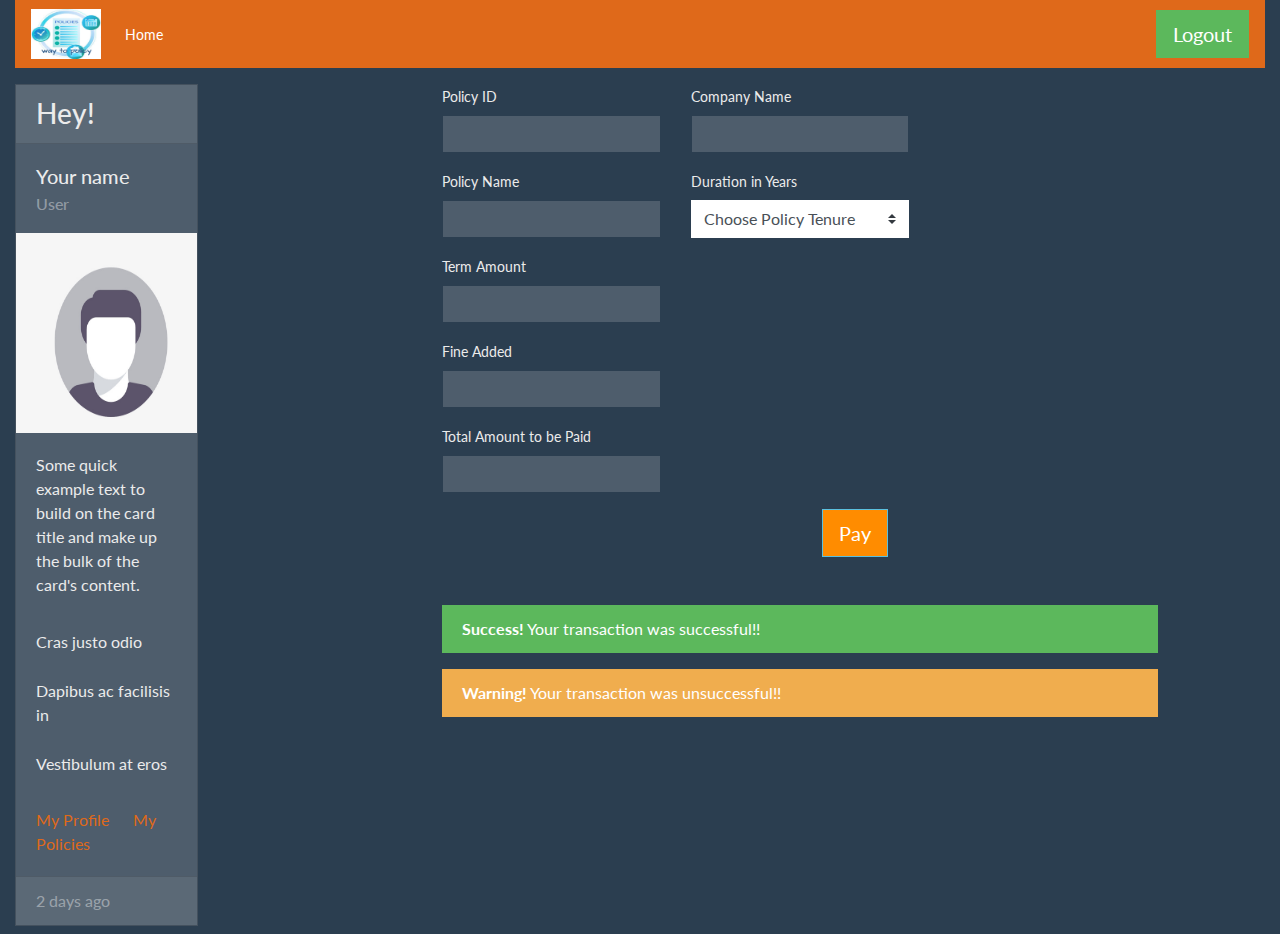
<file: Way 2 Policy/policyRenewal.html>
<!DOCTYPE html>
<html>
<head>
	<meta charset="ISO-8859-1">
	<meta name="viewport" content="width=device-width, initial-scale=1">
	<title>Way 2 Policy</title>
	<link rel="stylesheet" href="styles/bootstrap.min.css" type="text/css">
	
	<link rel="stylesheet" href="https://use.fontawesome.com/releases/v5.7.0/css/all.css">
	
	<link rel="stylesheet" href="styles/style1.css" type="text/css">
	
	<script src="https://code.jquery.com/jquery-3.3.1.slim.min.js"></script>
	<script src="https://cdnjs.cloudflare.com/ajax/libs/popper.js/1.14.6/umd/popper.min.js"></script>
	<script src="https://stackpath.bootstrapcdn.com/bootstrap/4.2.1/js/bootstrap.min.js"></script>
	
</head>
<body>
	
	<div class="container-fluid">
			<nav class="navbar navbar-expand-lg navbar-dark bg-primary">
					<a class="navbar-brand" href="#">
							<img src="images/logo.png" width="70" height="50" alt="">
					</a>
					<button class="navbar-toggler" type="button" data-toggle="collapse" data-target="#navbarColor01" aria-controls="navbarColor01" aria-expanded="false" aria-label="Toggle navigation">
					  <span class="navbar-toggler-icon"></span>
					</button>
	
					<div class="collapse navbar-collapse" id="navbarColor01">
					  <ul class="navbar-nav mr-auto">
						<li class="nav-item active">
						  <a class="nav-link" href="#">Home <span class="sr-only">(current)</span></a>
						</li>
					  </ul>
					  <ul class="navbar-nav">
							<li class="nav-item dropdown" >
								<button class="btn btn-lg btn-success">Logout</button>
							</li>
							
						</ul>
					</div>
				  </nav>
		
	<div class="row"><p></p></div>
	
	<div class="row">
	
		<div class="col-md-2">
				<div class="card mb-2">
						<h3 class="card-header">Hey!</h3>
						<div class="card-body">
						  <h5 class="card-title">Your name</h5>
						  <h6 class="card-subtitle text-muted">User</h6>
						</div>
						<img style="height: 200px; width: 100%; display: block;" class="img img-circle"
							src="images/userimg.jpg" alt="Card image">
							<!--Some details from User-->
						<div class="card-body">
						  <p class="card-text">Some quick example text to build on the card title and make up the bulk of the card's content.</p>
						</div>
						<ul class="list-group list-group-flush">
						  <li class="list-group-item">Cras justo odio</li>
						  <li class="list-group-item">Dapibus ac facilisis in</li>
						  <li class="list-group-item">Vestibulum at eros</li>
						</ul>
						<div class="card-body">
						  <a href="#" class="card-link">My Profile</a>
						  <a href="#" class="card-link">My Policies</a>
						</div>
						<div class="card-footer text-muted">
						  2 days ago
						</div>
					  </div>
				
		</div>
		<div	class="col col-md-offset-2 col-md-2" ></div>

		
		<div class="col col-md-offset-2 col-md-7" >
			<!--Form begins here-->
				<form>	
					
					<!-- <div class="row">
						<div class="col-md-4">
							<div class="form-group">
								<label>Term Amount</label>
								<input type="text" class="form-control" readonly />
							</div>
						</div>
						
					</div>
					<div class="row">
						<div class="col-md-4">
							<div class="form-group">
								<label>Fine Amount</label>
								<input type="text" class="form-control" readonly />
							</div>
						</div>
						
					</div>
					<div class="row">
						<div class="col-md-4">
							<div class="form-group">
								<label>Total Amount to be Paid:</label>
								<input type="text" class="form-control" readonly/>
							</div>
						</div>
						
					</div> -->
					<div class="row">
						<div class="col-md-4">
							<div class="form-group">
								<label>Policy ID</label>
								<input type="text" name="policyid" class="form-control" readonly />
							</div>
						</div>
						<div class="col-md-4">
							<div class="form-group">
								<label>Company Name</label>
								<input type="text" name="companyname" class="form-control" readonly/>
							</div>
						</div>
					</div>	
					<div class="row">
						<div class="col-md-4">
							<div class="form-group">
								<label>Policy Name</label>
								<input type="text" name="policyname" class="form-control" readonly/>
							</div>
						</div>
						<div class="col-md-4">
							<div class="form-group">
								<label>Duration in Years</label>
								<select class="custom-select" required>
									<option selected="">Choose Policy Tenure</option>
									<option value="1">One</option>
									<option value="2">Two</option>
									<option value="3">Three</option>
									<option value="4">Four</option>
									<option value="5">Five</option>
								</select>
							</div>
						</div>
					</div>	
					<div class="row">
						<div class="col-md-4">
							<div class="form-group">
								<label>Term Amount</label>
								<input type="text" name="termamount" class="form-control" readonly/>
							</div>
						</div>
					
					</div>
					<div class="row">
						<div class="col-md-4">
							<div class="form-group">
								<label>Fine Added</label>
								<input type="text" name="fineadded" class="form-control" readonly/>
							</div>
						</div>
					
					</div>
					<div class="row">
						<div class="col-md-4">
							<div class="form-group">
								<label>Total Amount to be Paid</label>
								<input type="text" name="totalamount" class="form-control" readonly/>
							</div>
						</div>
					
					</div>	


					
					&nbsp;&nbsp;&nbsp;&nbsp;&nbsp;&nbsp;&nbsp;&nbsp;&nbsp;&nbsp;&nbsp;&nbsp;&nbsp;&nbsp;&nbsp;&nbsp;&nbsp;&nbsp;
					&nbsp;&nbsp;&nbsp;&nbsp;&nbsp;&nbsp;&nbsp;&nbsp;&nbsp;&nbsp;&nbsp;&nbsp;&nbsp;&nbsp;&nbsp;&nbsp;&nbsp;&nbsp;
					&nbsp;&nbsp;&nbsp;&nbsp;&nbsp;&nbsp;&nbsp;&nbsp;&nbsp;&nbsp;&nbsp;&nbsp;&nbsp;&nbsp;&nbsp;&nbsp;&nbsp;&nbsp;
					&nbsp;&nbsp;&nbsp;&nbsp;&nbsp;&nbsp;&nbsp;&nbsp;&nbsp;&nbsp;&nbsp;&nbsp;&nbsp;&nbsp;&nbsp;&nbsp;&nbsp;&nbsp;
					&nbsp;&nbsp;&nbsp;&nbsp;&nbsp;&nbsp;&nbsp;&nbsp;&nbsp;&nbsp;&nbsp;&nbsp;&nbsp;&nbsp;&nbsp;&nbsp;&nbsp;&nbsp;
					<!--<button class="logo1" data-toggle="modal" data-target="#exampleModalCenter" style="width:100%; border-radius:50px; background-color:#bfbfbf; padding:5px; margin-top: 0; color:#666666; font-size: 12px;">Pay</button>-->
					
					
					
					<!-- Trigger the modal with a button -->
  <button type="button" class="btn btn-info btn-lg" data-toggle="modal" data-target="#myModal" style="background-color:#FF8C00">Pay</button>

  <!-- Modal -->
  <!--<div class="modal fade" id="myModal" role="dialog">
    <div class="modal-dialog">
    
      
      <div class="modal-content">
        <div class="modal-body">
          <form>
          <p style="color:#FF8C00">YOUR TRANSACTION WAS SUCCESSFUL!!!</p>
          <p>Your policy reference number is:<label for="tid"><u>&nbsp;XXXXX&nbsp;</u></label></p>
          <p>Valid from <label for="date"><u>&nbsp;XXXXX&nbsp;</u></label> to <label for="date"><u>&nbsp;XXXXX&nbsp;</u></label></p>
          </form>
        </div>
        <div class="modal-footer">
          <button type="button" class="btn btn-default" data-dismiss="modal" style="background-color:#FF8C00">Close</button>
        </div>
      </div>
      
    </div>
  </div> -->
					
			<br><br><br>			
	<div class="alert alert-success">
  <strong>Success!</strong> Your transaction was successful!!
</div>
<div class="alert alert-warning">
  <strong>Warning!</strong> Your transaction was unsuccessful!!
</div>				
					
					
					
					
					
					
				</form>	
		</div>
	</div>
</div>
</body>
</html>
</file>
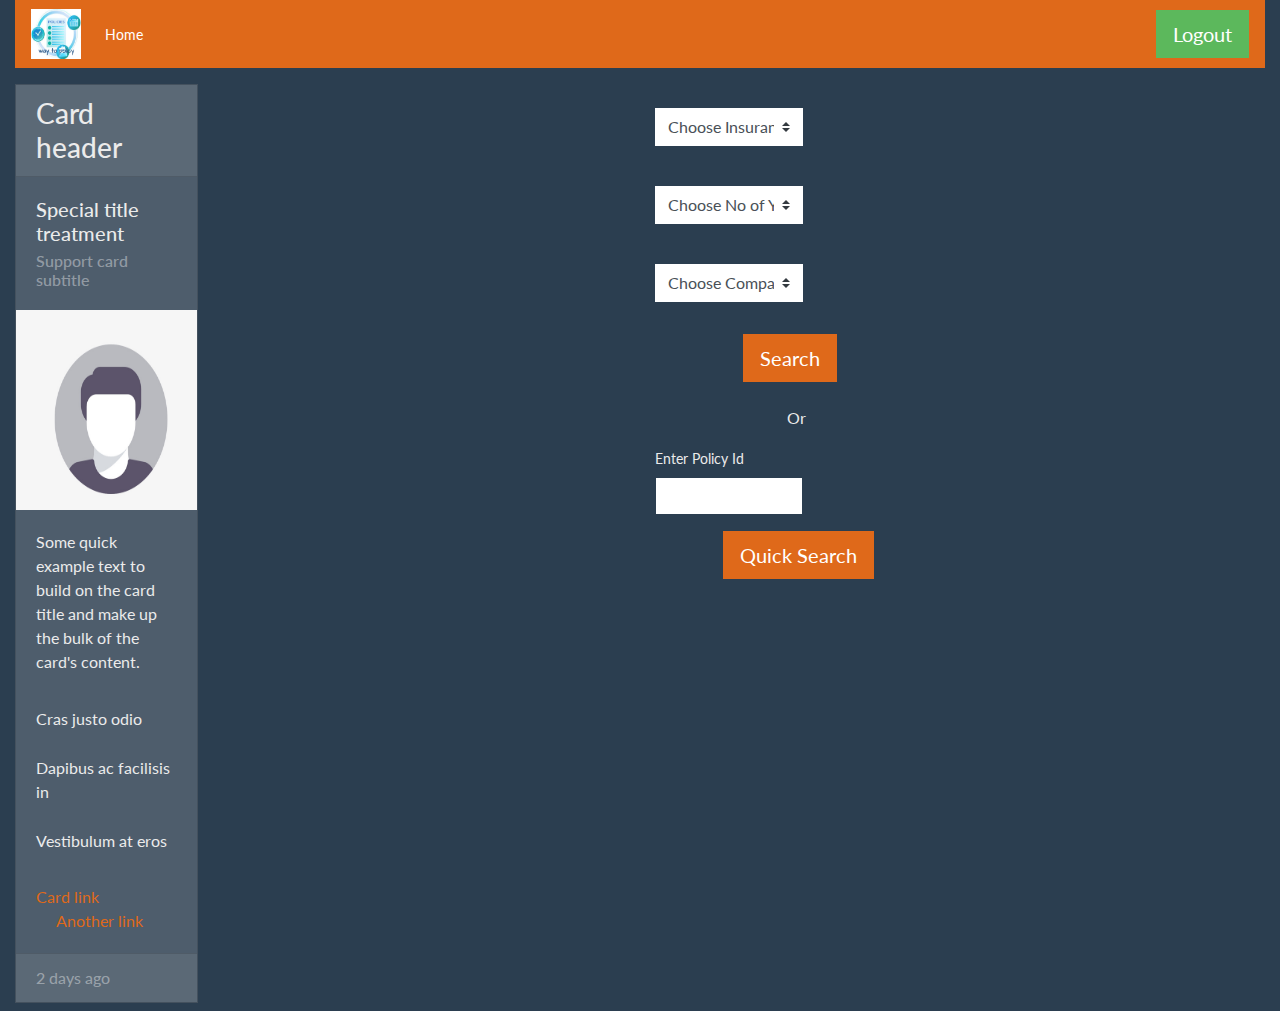
<file: Way 2 Policy/searchPolicy.html>
<!DOCTYPE html>
<html>
<head>
  <meta charset="ISO-8859-1">
  <meta name="viewport" content="width=device-width, initial-scale=1">
  <title>Way 2 Policy</title>
  <link rel="stylesheet" href="styles/bootstrap.min.css" type="text/css">
  
  <link rel="stylesheet" href="https://use.fontawesome.com/releases/v5.7.0/css/all.css">
  
  <link rel="stylesheet" href="styles/style1.css" type="text/css">
  
  <script src="https://code.jquery.com/jquery-3.3.1.slim.min.js"></script>
  <script src="https://cdnjs.cloudflare.com/ajax/libs/popper.js/1.14.6/umd/popper.min.js"></script>
  <script src="https://stackpath.bootstrapcdn.com/bootstrap/4.2.1/js/bootstrap.min.js"></script>
  
</head>
<body>
  
  <div class="container-fluid">
      <nav class="navbar navbar-expand-lg navbar-dark bg-primary">
          <a class="navbar-brand" >
              <img src="images/logo.png" width="50" height="50" alt="">
            </form>
          </a>
          <button class="navbar-toggler" type="button" data-toggle="collapse" data-target="#navbarColor01" aria-controls="navbarColor01" aria-expanded="false" aria-label="Toggle navigation">
           <span class="navbar-toggler-icon"></span>
          </button>
  
          <div class="collapse navbar-collapse" id="navbarColor01">
           <ul class="navbar-nav mr-auto">
            <li class="nav-item active">
                
             <a class="nav-link" href="http://www.tizag.com/htmlT/htmlreset.php">Home <span class="sr-only">(current)</span></a>
            </form>
            </li>
           </ul>
           <ul class="navbar-nav">
              <li class="nav-item dropdown" >
                  <form action="http://www.tizag.com/htmlT/htmlreset.php">
                    <button class="btn btn-lg btn-success">Logout</button>
                  </form>
              </li>
              
            </ul>
          </div>
         </nav>
    
  <div class="row"><p></p></div>
  
  <div class="row">
  
    <div class="col-md-2">
        <div class="card mb-2">
            <h3 class="card-header">Card header</h3>
            <div class="card-body">
             <h5 class="card-title">Special title treatment</h5>
             <h6 class="card-subtitle text-muted">Support card subtitle</h6>
            </div>
            <img style="height: 200px; width: 100%; display: block;" class="img img-circle"
              src="images/userimg.jpg" alt="Card image">
            <div class="card-body">
             <p class="card-text">Some quick example text to build on the card title and make up the bulk of the card's content.</p>
            </div>
            <ul class="list-group list-group-flush">
             <li class="list-group-item">Cras justo odio</li>
             <li class="list-group-item">Dapibus ac facilisis in</li>
             <li class="list-group-item">Vestibulum at eros</li>
            </ul>
            <div class="card-body">
             <a href="#" class="card-link">Card link</a>
             <a href="#" class="card-link">Another link</a>
            </div>
            <div class="card-footer text-muted">
             2 days ago
            </div>
           </div>
        
    </div>
    <div class="col col-md-offset-2 col-md-4" ></div>
    <div class="col col-md-offset-2 col-md-5" >
        <form>
          <div class="row">
            <div class="col-md-4">
              <div class="form-group">
                <label></label>
                <select class="custom-select" required>
                    <option value="">Choose Insurance Category</option>
                    <option value="1">One</option>
                    <option value="2">Two</option>
                    <option value="3">Three</option>
                    <option value="4">Four</option>
                    <option value="5">Five</option>
                  </select>
                
              </div>
            </div>
            <div class="col-md-4">
              <div class="form-group">
                
                
              </div>
            </div>
          </div>
          <div class="row">
            <div class="col-md-4">
              <div class="form-group">
                    <label></label>
                    <select class="custom-select" required>
                            <option value="">Choose No of Years</option>
                            <option value="1">One</option>
                            <option value="2">Two</option>
                            <option value="3">Three</option>
                            <option value="4">Four</option>
                            <option value="5">Five</option>
                          </select>
              </div>
            </div>
            <div class="col-md-4">
              <div class="form-group">
               
              </div>
            </div>
          </div>  
          <div class="row">
            <div class="col-md-4">
              <div class="form-group">
                    <label></label>
                    <select class="custom-select" required>
                            <option value="">Choose Company Name</option>
                            <option value="1">One</option>
                            <option value="2">Two</option>
                            <option value="3">Three</option>
                            <option value="4">Four</option>
                            <option value="5">Five</option>
                          </select>
              </div>
            </div>
            <div class="col-md-4">
              <div class="form-group">
               
              </div>
            </div>
          </div>  
          <div class="row">
            <div class="col-md-4">
              <div class="form-group">
               
              </div>
            </div>
            
          </div>
          
          &nbsp;&nbsp;&nbsp;&nbsp;&nbsp;&nbsp;&nbsp;&nbsp;&nbsp;&nbsp;&nbsp;&nbsp;&nbsp;&nbsp;&nbsp;&nbsp;
  
          
          &nbsp;&nbsp;&nbsp;&nbsp;&nbsp;<button type="submit" class="btn btn-primary btn-lg" name="search" value="search"> Search</button>

           <div> &nbsp;&nbsp;&nbsp;&nbsp;&nbsp;&nbsp;&nbsp;&nbsp;&nbsp;&nbsp;&nbsp;&nbsp;&nbsp;&nbsp;&nbsp;&nbsp;
  
          
            <p >&nbsp;&nbsp;&nbsp;&nbsp;&nbsp;&nbsp;&nbsp;&nbsp;&nbsp;&nbsp;&nbsp;&nbsp;&nbsp;&nbsp;&nbsp;&nbsp;&nbsp;&nbsp;&nbsp;&nbsp;&nbsp;&nbsp;&nbsp;&nbsp;&nbsp;&nbsp;&nbsp;&nbsp;&nbsp;&nbsp;&nbsp;&nbsp;&nbsp;Or</p>   
           </div>
          </form>
          <form>
            <div class="row">
                    <div class="col-md-4">
                            <div class="form-group">
                                    <label>Enter Policy Id</label>
                                    <input type="text" name="policyid" class="form-control" required/>
                                  </div>
                    </div>
                    <div class="col-md-4">
                      <div class="form-group">
                       
                      </div>
                    </div>
            </div>
            &nbsp;&nbsp;&nbsp;&nbsp;&nbsp;&nbsp;&nbsp;&nbsp;&nbsp;&nbsp;&nbsp;&nbsp;&nbsp;&nbsp;&nbsp;&nbsp;
  
          
            <button type="submit" name="quicksearch" value="quick_search" class="btn btn-primary btn-lg">Quick Search</button>   

        </form> 
    </div>
    
  </div>
</div>
</body>
</html>
</file>
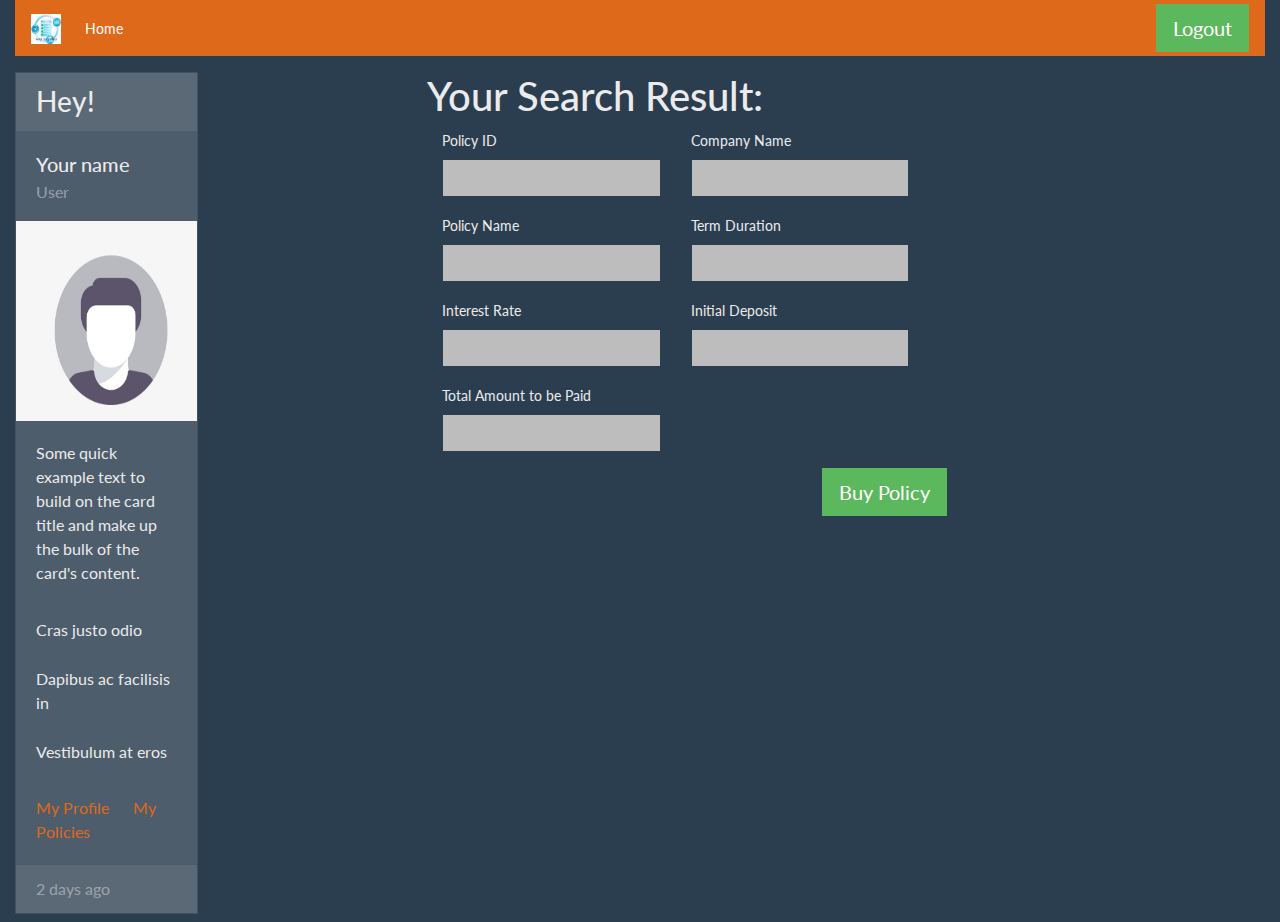
<file: Way 2 Policy/searchResult.html>
<!DOCTYPE html>
<html>
<head>
	<meta charset="ISO-8859-1">
	<meta name="viewport" content="width=device-width, initial-scale=1">
	<title>Way 2 Policy</title>
	<link rel="stylesheet" href="styles/bootstrap.min.css" type="text/css">
	
	<link rel="stylesheet" href="https://use.fontawesome.com/releases/v5.7.0/css/all.css">
	
	<link rel="stylesheet" href="styles/style1.css" type="text/css">
	
	<script src="https://code.jquery.com/jquery-3.3.1.slim.min.js"></script>
	<script src="https://cdnjs.cloudflare.com/ajax/libs/popper.js/1.14.6/umd/popper.min.js"></script>
	<script src="https://stackpath.bootstrapcdn.com/bootstrap/4.2.1/js/bootstrap.min.js"></script>
	
</head>
<body>
	
	<div class="container-fluid">
			<nav class="navbar navbar-expand-lg navbar-dark bg-primary">
					<a class="navbar-brand" href="#">
							<img src="images/logo.png" width="30" height="30" alt="">
					</a>
					<button class="navbar-toggler" type="button" data-toggle="collapse" data-target="#navbarColor01" aria-controls="navbarColor01" aria-expanded="false" aria-label="Toggle navigation">
					  <span class="navbar-toggler-icon"></span>
					</button>
	
					<div class="collapse navbar-collapse" id="navbarColor01">
					  <ul class="navbar-nav mr-auto">
						<li class="nav-item active">
						  <a class="nav-link" href="#">Home <span class="sr-only">(current)</span></a>
						</li>
					  </ul>
					  <ul class="navbar-nav">
							<li class="nav-item dropdown" >
								<button class="btn btn-lg btn-success">Logout</button>
							</li>
							
						</ul>
					</div>
				  </nav>
		
	<div class="row"><p></p></div>
	
	<div class="row">
	
		<div class="col-md-2">
				<div class="card mb-2">
						<h3 class="card-header">Hey!</h3>
						<div class="card-body">
						  <h5 class="card-title">Your name</h5>
						  <h6 class="card-subtitle text-muted">User</h6>
						</div>
						<img style="height: 200px; width: 100%; display: block;" class="img img-circle"
							src="images/userimg.jpg" alt="Card image">
							<!--Some details from User-->
						<div class="card-body">
						  <p class="card-text">Some quick example text to build on the card title and make up the bulk of the card's content.</p>
						</div>
						<ul class="list-group list-group-flush">
						  <li class="list-group-item">Cras justo odio</li>
						  <li class="list-group-item">Dapibus ac facilisis in</li>
						  <li class="list-group-item">Vestibulum at eros</li>
						</ul>
						<div class="card-body">
						  <a href="#" class="card-link">My Profile</a>
						  <a href="#" class="card-link">My Policies</a>
						</div>
						<div class="card-footer text-muted">
						  2 days ago
						</div>
					  </div>
				
		</div>

		
		<div	class="col col-md-offset-2 col-md-2" >



		</div>


		
		<div class="col col-md-offset-2 col-md-7" >
			<!--Form begins here-->
				<form>	
					
					<!-- <div class="row">
						<div class="col-md-4">
							<div class="form-group">
								<label>Term Amount</label>
								<input type="text" class="form-control" readonly />
							</div>
						</div>
						
					</div>
					<div class="row">
						<div class="col-md-4">
							<div class="form-group">
								<label>Fine Amount</label>
								<input type="text" class="form-control" readonly />
							</div>
						</div>
						
					</div>
					<div class="row">
						<div class="col-md-4">
							<div class="form-group">
								<label>Total Amount to be Paid:</label>
								<input type="text" class="form-control" readonly/>
							</div>
						</div>
						
					</div> -->
					<div class="row">
						<h1 id="containers">Your Search Result:</h1>
					</div>

				

					<div class="row">
						<div class="col-md-4">
							<div class="form-group">
								<label>Policy ID</label>
								<input type="text" name="policyid" class="form-control" readonly style="background-color: #BDBDBD; "/>
							</div>
						</div>
						<div class="col-md-4">
							<div class="form-group">
								<label>Company Name</label>
								<input type="text" name="companyname" class="form-control" readonly style="background-color: #BDBDBD; "/>
							</div>
						</div>
					</div>	
					<div class="row">
						<div class="col-md-4">
							<div class="form-group">
								<label>Policy Name</label>
								<input type="text" name="policyname" class="form-control" readonly style="background-color: #BDBDBD; "/>
							</div>
						</div>
						<div class="col-md-4">
							<div class="form-group">
								<label>Term Duration</label>
								<input type="text" name="termduration" class="form-control" readonly style="background-color: #BDBDBD; "/>
							</div>
						</div>
					</div>	
					<div class="row">
						<div class="col-md-4">
							<div class="form-group">
								<label>Interest Rate</label>
								<input type="text" name="interestrate" class="form-control" readonly style="background-color: #BDBDBD; "/>
							</div>
						</div>

						<div class="col-md-4">
							<div class="form-group">
								<label>Initial Deposit</label>
								<input type="text" name="initialdeposit" class="form-control" readonly style="background-color: #BDBDBD; "/>
							</div>
						</div>
					
					</div>
				
					<div class="row">
						<div class="col-md-4">
							<div class="form-group">
								<label>Total Amount to be Paid</label>
								<input type="text" name="totalamount" class="form-control" readonly style="background-color: #BDBDBD; "/>
							</div>
						</div>
					
					</div>
					


					
					&nbsp;&nbsp;&nbsp;&nbsp;&nbsp;&nbsp;&nbsp;&nbsp;&nbsp;&nbsp;&nbsp;&nbsp;&nbsp;&nbsp;&nbsp;&nbsp;&nbsp;&nbsp;
					&nbsp;&nbsp;&nbsp;&nbsp;&nbsp;&nbsp;&nbsp;&nbsp;&nbsp;&nbsp;&nbsp;&nbsp;&nbsp;&nbsp;&nbsp;&nbsp;&nbsp;&nbsp;
					&nbsp;&nbsp;&nbsp;&nbsp;&nbsp;&nbsp;&nbsp;&nbsp;&nbsp;&nbsp;&nbsp;&nbsp;&nbsp;&nbsp;&nbsp;&nbsp;&nbsp;&nbsp;
					&nbsp;&nbsp;&nbsp;&nbsp;&nbsp;&nbsp;&nbsp;&nbsp;&nbsp;&nbsp;&nbsp;&nbsp;&nbsp;&nbsp;&nbsp;&nbsp;&nbsp;&nbsp;
					&nbsp;&nbsp;&nbsp;&nbsp;&nbsp;&nbsp;&nbsp;&nbsp;&nbsp;&nbsp;&nbsp;&nbsp;&nbsp;&nbsp;&nbsp;&nbsp;&nbsp;&nbsp;
					<!--<button class="logo1" data-toggle="modal" data-target="#exampleModalCenter" style="width:100%; border-radius:50px; background-color:#bfbfbf; padding:5px; margin-top: 0; color:#666666; font-size: 12px;">Pay</button>-->
					
					<button type="submit" name="buy" value="buy" class="btn btn-success btn-lg">Buy Policy</button>
					
				</form>	
		</div>
	</div>
</div>
</body>
</html>
</file>
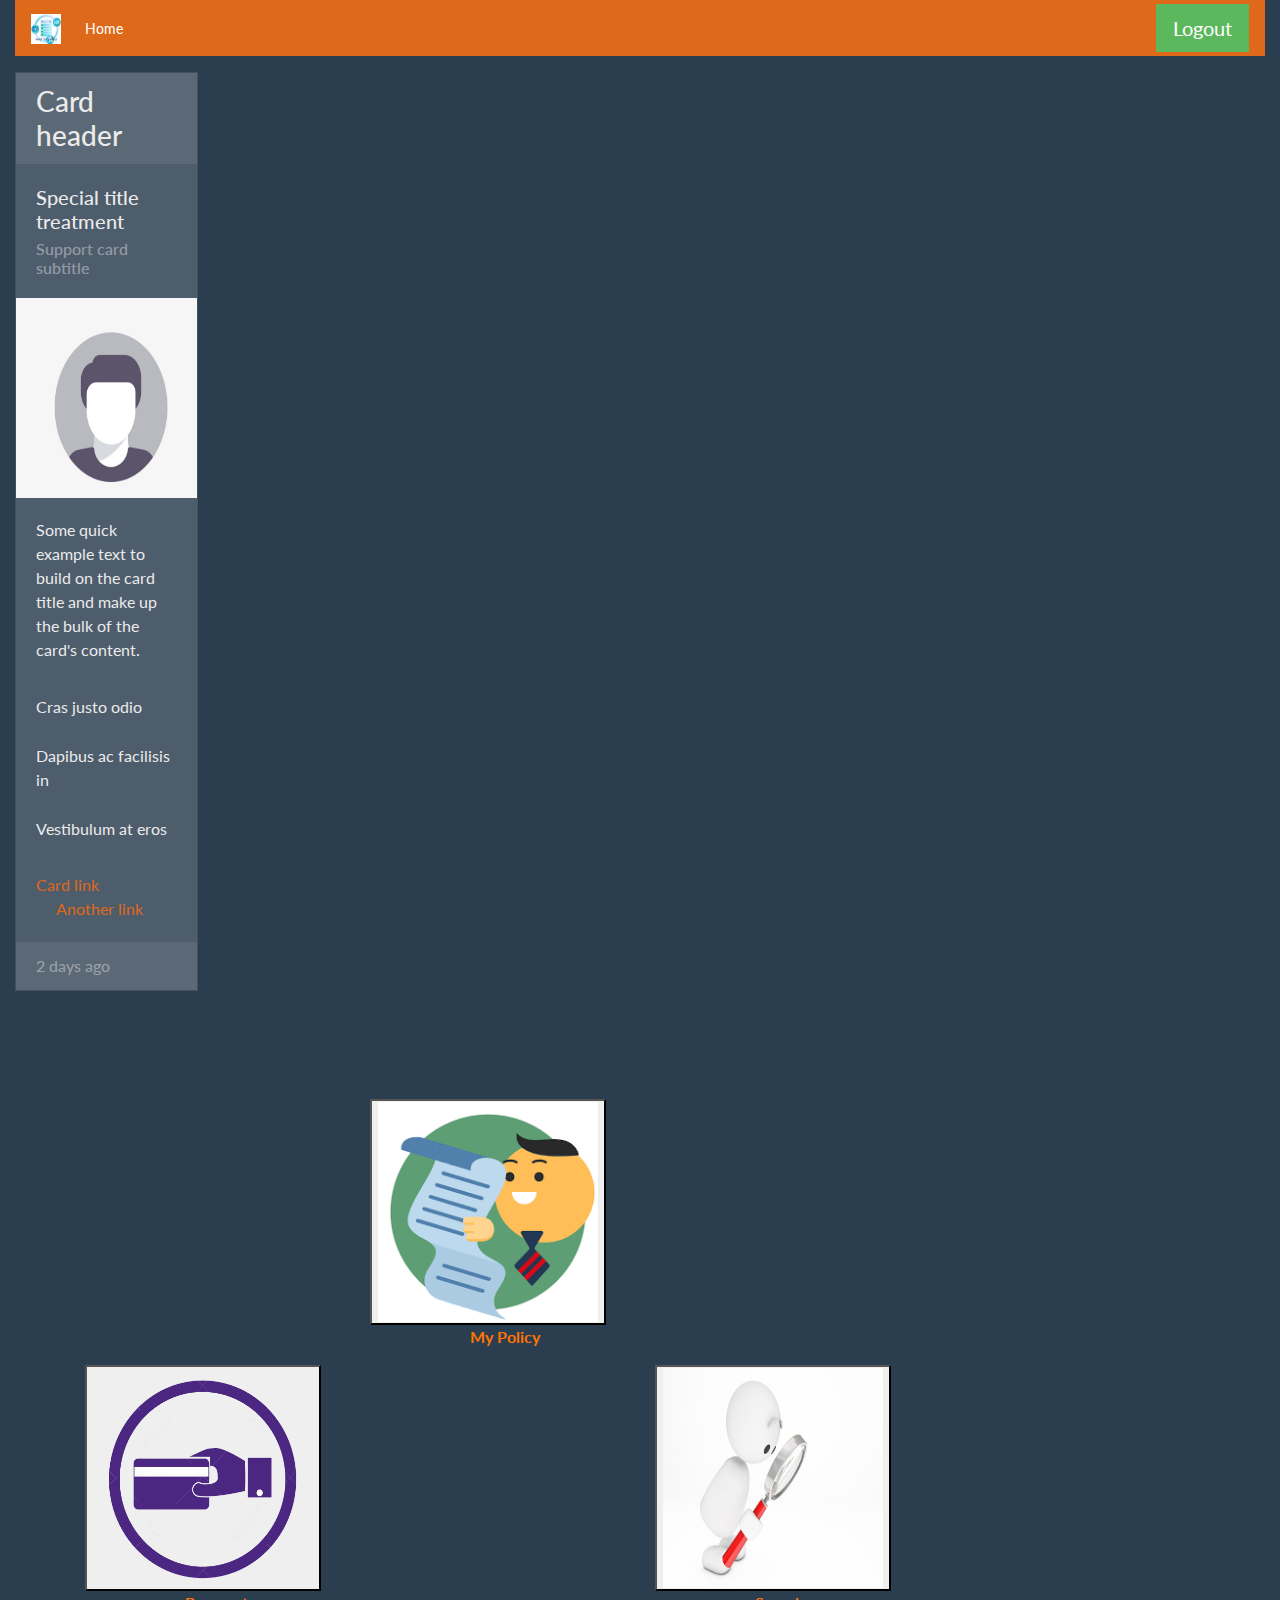
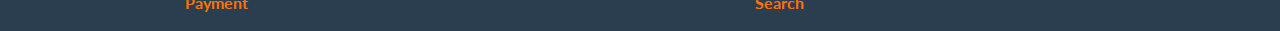
<file: Way 2 Policy/userPanel.html>
<!DOCTYPE html>
<html>
<head>
	<meta charset="ISO-8859-1">
	<meta name="viewport" content="width=device-width, initial-scale=1">
	<title>Way 2 Policy</title>
	<link rel="stylesheet" href="styles/bootstrap.min.css" type="text/css">
	
	<link rel="stylesheet" href="https://use.fontawesome.com/releases/v5.7.0/css/all.css">
	
	<link rel="stylesheet" href="styles/style1.css" type="text/css">
	
	<script src="https://code.jquery.com/jquery-3.3.1.slim.min.js"></script>
	<script src="https://cdnjs.cloudflare.com/ajax/libs/popper.js/1.14.6/umd/popper.min.js"></script>
	<script src="https://stackpath.bootstrapcdn.com/bootstrap/4.2.1/js/bootstrap.min.js"></script>
	
</head>
<body>
	
	<div class="container-fluid">
			<nav class="navbar navbar-expand-lg navbar-dark bg-primary">
					<a class="navbar-brand" href="#">
							<img src="images/logo.png" width="30" height="30" alt="">
					</a>
					<button class="navbar-toggler" type="button" data-toggle="collapse" data-target="#navbarColor01" aria-controls="navbarColor01" aria-expanded="false" aria-label="Toggle navigation">
					  <span class="navbar-toggler-icon"></span>
					</button>
	
					<div class="collapse navbar-collapse" id="navbarColor01">
					  <ul class="navbar-nav mr-auto">
						<li class="nav-item active">
						  <a class="nav-link" href="#">Home <span class="sr-only">(current)</span></a>
						</li>
					  </ul>
					  <ul class="navbar-nav">
							<li class="nav-item dropdown" >
								<button class="btn btn-lg btn-success">Logout</button>
							</li>
							
						</ul>
					</div>
				  </nav>
		
	<div class="row"><p></p></div>
	
	<div class="row">
		<!--<div class="card body1 col-lg-2" style="margin-left:40px; margin-top:30px; background-color: #f2f2f2; border: none;">
			<div class="card-header" style="background-color:#cccccc; margin-top:15px; margin-left:10px;  margin-right:10px; border: none;">
				<h4 style="color: white;">PROFILE</h4>
			</div>
			
			<img src="images/userimg.jpg" class="logo1" style="border: 1px solid #cccccc; margin-top: 25px;">
			
			<div class="card-body" style="margin-top:10px; margin-left:10px;  margin-right:10px; border: none;">
				<h5 class="card-content card-title" style="font-size: 28px;">Helen Cho</h5><br>
				<p class="card-content card-text"><b>ID</b><br>GRZLY117234</p><br>
				<p class="card-content card-text"><b>Designation</b><br>Sr.Admin</p><br>
				<p class="card-content card-text"><b>Office</b><br>NYC,NY,USA</p><br>
			</div>	
		</div>-->
		<div class="col-md-2">
				<div class="card mb-2">
						<h3 class="card-header">Card header</h3>
						<div class="card-body">
						  <h5 class="card-title">Special title treatment</h5>
						  <h6 class="card-subtitle text-muted">Support card subtitle</h6>
						</div>
						<img style="height: 200px; width: 100%; display: block;" class="img img-circle"
							src="images/userimg.jpg" alt="Card image">
						<div class="card-body">
						  <p class="card-text">Some quick example text to build on the card title and make up the bulk of the card's content.</p>
						</div>
						<ul class="list-group list-group-flush">
						  <li class="list-group-item">Cras justo odio</li>
						  <li class="list-group-item">Dapibus ac facilisis in</li>
						  <li class="list-group-item">Vestibulum at eros</li>
						</ul>
						<div class="card-body">
						  <a href="#" class="card-link">Card link</a>
						  <a href="#" class="card-link">Another link</a>
						</div>
						<div class="card-footer text-muted">
						  2 days ago
						</div>
					  </div>
				
		</div>
		<div class="container"  style="padding-top:100px;">
			<div class="row">
				<div class="col-md-3"></div>
				<div class="col-md-3"> <button class="button" name="mypolicy" value="my_policy"><img src="images/myPolicy.png" height="220px" width="220px"></button></div>
				<div class="col-md-3"></div>
				 </div>
				 <div class="row">
					<div class="col-md-3"></div>
					<div class="col-md-3"><p><span style="color:rgb(255, 115, 0);font-weight:bold;text-align:center;margin-left:100px;">My Policy</span></p></div>
					<div class="col-md-3"></div>
					</div>
					<div class="row">
						<div class="col-md-3"><button class="button" name="payment" value="payment"><img src="images/Payment.png" height="220px" width="220px"></button></div>
						<div class="col-md-3"></div>
						<div class="col-md-3"><button class="button"><img src="images/search.jpg" height="220px" width="220px"></button></div>
						</div>
						<div class="row">
							<div class="col-md-3"><p><span style="color:rgb(255, 115, 0);font-weight:bold;text-align:center;margin-left:100px;">Payment</span></p></div>
							<div class="col-md-3"></div>
							<div class="col-md-3"><p><span style="color:rgb(255, 115, 0);font-weight:bold;text-align:center;margin-left:100px;">Search</span></p></div>
						</div>
	</div>
</div>
</body>
</html>
</file>
<file: Way 2 Policy/styles/style1.css>
@CHARSET "ISO-8859-1";

.logo1 {
	display: block;
	margin-top: 15px;
	margin-left: auto;
	margin-right: auto;
	width: 50%;
	border:none;
}

#addpro
{
	margin-top: 10px;
	margin-left: 200px;
 margin-bottom: 50px;
	border-radius: 2.5rem;
	background-color: #7e7e7e;
	width: 100%;
	color: white;
	font-size: 20px;
}
input.logo1[type="submit"] {
	cursor: pointer;
}

.body1 {
	min-height: 700px;
}


.pill-item {
	width: 33%;
	background-color: #f2f2f2;
}

.pill-link {
	text-align: center;
	min-height:85px;
}

.pill-link h2{
	margin-top: 18px;
	color: black;
}

.pill-link:hover{
	color: black;
}

.card-content{
	text-align: center;
	font-size: 20px;
}

.table {
	width: 100%;
	max-width: 100%;
}

.table-scroll {
	display: block;
	max-height: 400px;
	overflow-y: auto;
	margin-top: 50px;
	-ms-overflow-style: -ms-autohiding-scrollbar;
}

.checkbox-round {
    width: 1.3em;
    height: 1.3em;
    background-color: white;
    border-radius: 50%;
    vertical-align: middle;
    border: 1px solid #ddd;
    -webkit-appearance: none;
    outline: none;
    cursor: pointer;
}

.checkbox-round:checked {
    background-color: black;
	background-clip: 
}


.container1 {
	margin-top: 4%;
	float: left;
	width: 5%;
}

.container1 i {
	position: absolute;
	right: 5px;
	top: -7px;
}

.add-product {
	border-top: none;
	border-bottom: 1px solid #d9d9d9;
	border-left: none;
	border-right: none;
	font-size: 22px;
	padding: 10px;
	padding-right: 20px;
}

.add-product::placeholder {
	color: black;
}

button.logo1:hover {
	cursor: pointer;
}

a:hover, a:active, a.visited {
	text-decoration: none;	
}

.header {
	min-height: 100px;
	background-color:#f2f2f2;
}

.head {
	border-radius: 50px 0 0 50px;
	background-color:#ffffff;
}

.search input{
	float: left;
	padding: 6px 10px;
}

#search1
{
	height: 45px;
	border-radius: 2.5rem;
	border: none;
	width: 300px;
	color: black;
	background-color: #efefef;
	font-size: 20px;
	padding-left: 30px;
	text-align: left; 
}

.search button{
	float: left;
	border-radius: 0 50px 50px 0;
	padding: 6px 10px;
	background-color:#ffffff;
	font-size: 17px;
	border: none;
	cursor: pointer;
}

.modal-input {
	border-radius: 50px;
}

#notif {
	color: #000000;
}

#notif:hover {
	color: #000000;
}

#notif:active {
	color: #000000;
}

#notif:visited {
	color: #000000;
}

th {
	color: #bfbfbf;
	text-align: center;
}

td {
	font-size: 18px;
}

th + th, td + td{
	border-left: 1px solid #dee2e6;
}

.table th {
	border-top: none;
}




.round {
  position: relative;
}

.button1
{
	background-color: #efefef;
	border-radius: 50px;
	border:none;
	opacity:0.5;
}

.round label {
  background-color: #fff;
  border: 1px solid #ccc;
  border-radius: 50%;
  cursor: pointer;
  height: 28px;
  left: 0;
  position: absolute;
  top: 0;
  width: 28px;
}

.round label:after {
  border: 2px solid #fff;
  border-top: none;
  border-right: none;
  content: "";
  height: 6px;
  left: 7px;
  opacity: 0;
  position: absolute;
  top: 8px;
  transform: rotate(-45deg);
  width: 12px;
}

.round input[type="checkbox"] {
  visibility: hidden;
}

.round input[type="checkbox"]:checked + label {
  background-color: #000000;
  border-color: #000000;
}

.round input[type="checkbox"]:checked + label:after {
  opacity: 1;
}
[type="date"] {
	background:#ffffff  url(https://cdn1.iconfinder.com/data/icons/cc_mono_icon_set/blacks/16x16/calendar_2.png) 97% 50% no-repeat ;
	width: 340px;
	height: 35px;
}
[type="date"]::-webkit-inner-spin-button {
  display: none;
}
[type="date"]::-webkit-calendar-picker-indicator {
  opacity: 0;
}
</file>
